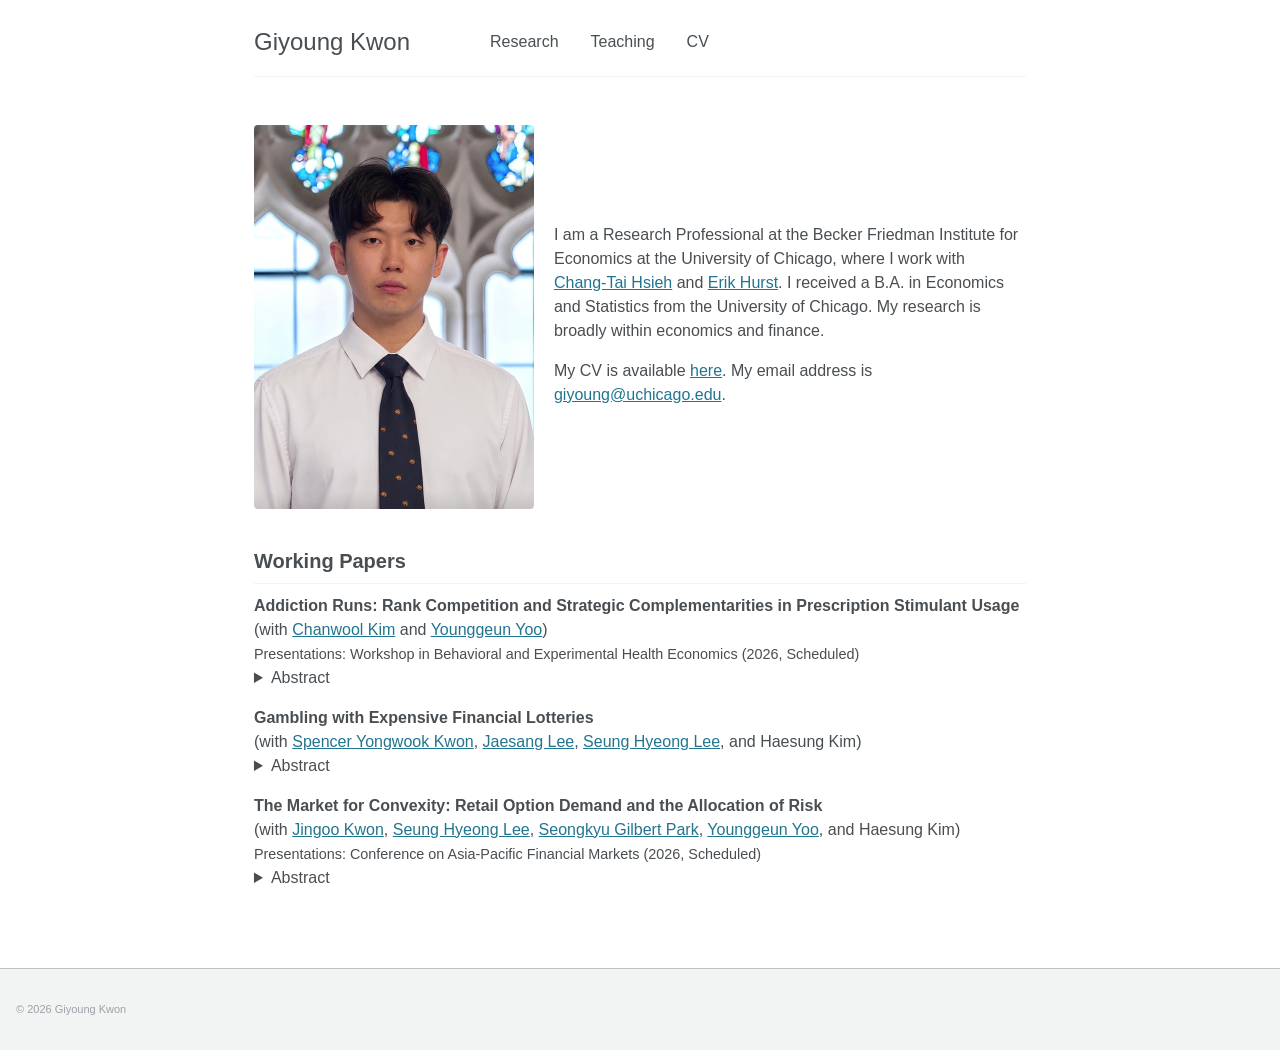
<file: index.html>
<!doctype html>
<html lang="en">
<head>
  <meta charset="utf-8">
  <title>Giyoung Kwon</title>
  <meta name="description" content="Giyoung Kwon is a Research Professional at the Becker Friedman Institute for Economics at the University of Chicago, working in economics and finance.">
  <meta name="viewport" content="width=device-width, initial-scale=1.0">
  <meta property="og:title" content="Giyoung Kwon">
  <meta property="og:description" content="Giyoung Kwon's Academic Website">
  <meta name="google-site-verification" content="lGTPHsuDPyeSXawut5P71LUPwPewbpOTgm2KiOoeYpM">
  <link rel="canonical" href="https://giyoung-kwon.github.io/">
  <meta property="og:url" content="https://giyoung-kwon.github.io/">
  <meta property="og:type" content="website">
  <meta property="og:image" content="https://giyoung-kwon.github.io/images/giyoung_kwon.jpg">
  <meta property="og:image:width" content="560">
  <meta property="og:image:height" content="767">
  <meta property="og:image:alt" content="Giyoung Kwon">
  <script type="application/ld+json">
  {"@context": "https://schema.org", "@type": "Person", "name": "Giyoung Kwon", "url": "https://giyoung-kwon.github.io/", "jobTitle": "Research Professional", "affiliation": {"@type": "Organization", "name": "Becker Friedman Institute for Economics, University of Chicago"}}
  </script>
  <link rel="stylesheet" href="assets/css/main.css">
  <link rel="stylesheet" href="assets/css/override.css">
</head>
<body>
  <div class="masthead">
    <div class="masthead__inner-wrap">
      <div class="masthead__menu">
        <nav id="site-nav" class="greedy-nav">
          <ul class="visible-links">
            <li class="masthead__menu-item masthead__menu-item--lg"><a href="index.html">Giyoung Kwon</a></li>
            <li class="masthead__menu-item"><a href="index.html#research">Research</a></li>
            <li class="masthead__menu-item"><a href="teaching.html">Teaching</a></li>
            <li class="masthead__menu-item"><a href="files/Giyoung_Kwon_CV.pdf">CV</a></li>
          </ul>
        </nav>
      </div>
    </div>
  </div>

  <div id="main" role="main">
    <article class="page">
      <div class="page__inner-wrap">
        <section class="page__content">

          <div class="intro-hero">
            <img src="images/giyoung_kwon.jpg" alt="Giyoung Kwon" class="intro-photo">
            <div class="intro-copy">
              <p>I am a Research Professional at the Becker Friedman Institute for Economics at the University of Chicago, where I work with <a href="https://faculty.chicagobooth.edu/chang-tai-hsieh" class="nowrap">Chang-Tai Hsieh</a> and <a href="https://erikhurst.com/">Erik Hurst</a>. I received a B.A. in Economics and Statistics from the University of Chicago. My research is broadly within economics and finance.</p>
              <p>My CV is available <a href="files/Giyoung_Kwon_CV.pdf">here</a>. My email address is <a href="mailto:giyoung@uchicago.edu">giyoung@uchicago.edu</a>.</p>
            </div>
          </div>

          <div id="research">

            <h2 id="working-papers">Working Papers</h2>

            <p><strong>Addiction Runs: Rank Competition and Strategic Complementarities in Prescription Stimulant Usage</strong><br>
              (with <a href="https://chanwoolkim.github.io/">Chanwool Kim</a> and <a href="https://www.younggeunyoo.com/">Younggeun Yoo</a>)<br>
              <span class="presentations">Presentations: Workshop in Behavioral and Experimental Health Economics (2026, Scheduled)</span></p>
            <details class="abstract-box">
              <summary>Abstract</summary>
              <div><p>We study the rise of prescription stimulant use for academic performance using a model with relative-performance externalities. Students compete for rank, where taking a stimulant improves effective performance but entails costs. Because payoffs from academic competition depend on others' performance, students' stimulant usage exhibits strategic complementarities: as more individuals use stimulants, others face stronger incentives to follow in order to avoid falling behind. We identify the model using prescription trends in the U.S. and our own survey evidence on students' incentives, beliefs, and perceived costs. The estimated strategic complementarities are large enough to generate multiple equilibria, including one with low use and another with very high use, in which around 90 percent of students take stimulants. We use the estimated model to evaluate policies that (i) reduce the salience of relative evaluation, (ii) limit the competitive advantage conferred by stimulants, particularly through academic accommodations, (iii) separate academic competition between stimulant users and non-users (i.e., separate curves), and (iv) tighten prescribing standards to reduce non-medical use. Our estimates show that separate curves yield rankings that most closely reflect underlying ability and are the policy that least discourages true ADHD patients from taking prescribed stimulants.</p></div>
            </details>

            <p><strong>Gambling with Expensive Financial Lotteries</strong><br>
              (with <a href="https://www.spencerkwon.me/">Spencer Yongwook Kwon</a>, <a href="https://bfi.uchicago.edu/people/jaesang-lee/">Jaesang Lee</a>, <a href="https://sites.google.com/view/leeseunghyeong/home">Seung Hyeong Lee</a>, and Haesung Kim)</p>
            <details class="abstract-box">
              <summary>Abstract</summary>
              <div><p>Retail investors use options as financial lotteries, gambling on a small chance of large, immediate gains. Using the universe of account-level transactions in KOSPI 200 options during a period when Korea hosted one of the world’s largest options markets, we show that small retail investors disproportionately buy very short-dated, lottery-like options while financial intermediaries supply these contracts and hedge the resulting exposures. Unlike conventional lottery tickets, these financial lotteries are endogenously expensive: their prices reflect compensation for the volatility risk borne by the intermediaries that provide them. As a consequence, we find that small retail investors incur substantial aggregate trading losses. Delta-hedged losses on their option positions amount to about 90% of their aggregate trading losses, consistent with the cost of purchasing volatility. Compensation for volatility risk accounts for a substantial share of this cost, but losses unexplained by risk exposure still constitute approximately one-third of the remaining losses and are especially large when implied volatility rises, expiration is near, and options are out of the money. Our findings suggest that lottery-like payoffs in financial markets can carry substantial costs even in the absence of abnormal intermediary profits, as suppliers require compensation for bearing volatility risk.</p></div>
            </details>

            <p><strong>The Market for Convexity: Retail Option Demand and the Allocation of Risk</strong><br>
              (with <a href="https://www.jingookwon.com/">Jingoo Kwon</a>, <a href="https://sites.google.com/view/leeseunghyeong/home">Seung Hyeong Lee</a>, <a href="https://sites.google.com/site/skgilbertpark/">Seongkyu Gilbert Park</a>, <a href="https://www.younggeunyoo.com/">Younggeun Yoo</a>, and Haesung Kim)<br>
              <span class="presentations">Presentations: Conference on Asia-Pacific Financial Markets (2026, Scheduled)</span></p>
            <details class="abstract-box">
              <summary>Abstract</summary>
              <div><p>We examine retail demand for convexity and the allocation and pricing of option risk in a market with substantial retail participation. Using the universe of account-level KOSPI 200 index option transactions from 2010 to 2014, when Korea hosted one of the world’s largest options markets, we show that small retail investors buy to open nearly 97% of the contracts. Small retail investors consistently buy both calls and puts, even as their directional exposures change. Buy-opened positions lose on average for both retail and institutional investors other than market makers, whereas sell-opened positions earn profits, consistent with compensation for bearing variance risk. Market makers trade in high volumes relative to their overnight positions, while large retail investors hold the largest share of overnight sell positions. Large retail investors bear more unhedged crash risk than institutional writers, which incur substantial losses during the market decline due to the U.S. credit rating downgrade. The investor groups offsetting demand by small retail investors vary with the trading horizon, and large retail investors’ daily net sales primarily offsetting foreign institutional net purchases. Implied volatility is higher when large retail investors hold smaller net sell positions, consistent with shifts in their risk-bearing capacity. Our findings link persistent retail demand for leveraged option exposure to the allocation and pricing of option risk across investors with distinct portfolio exposures and downside risks.</p></div>
            </details>

          </div>

        </section>
      </div>
    </article>
  </div>

  <div class="page__footer">
    <footer>
      <div class="page__footer-copyright">&copy; 2026 Giyoung Kwon</div>
    </footer>
  </div>
</body>
</html>
</file>
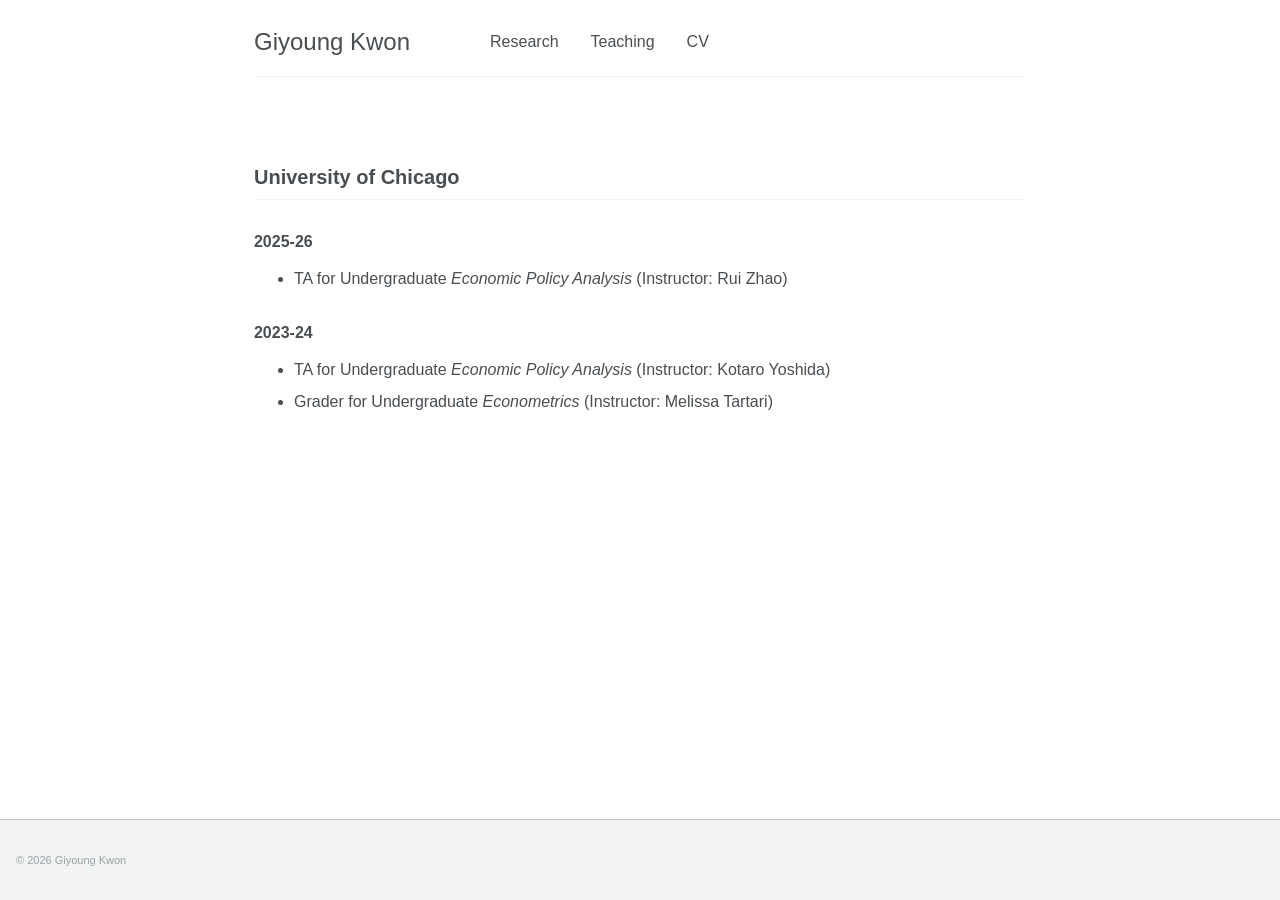
<file: teaching.html>
<!doctype html>
<html lang="en">
<head>
  <meta charset="utf-8">
  <title>Teaching - Giyoung Kwon</title>
  <meta name="description" content="Giyoung Kwon's Academic Website">
  <meta name="viewport" content="width=device-width, initial-scale=1.0">
  <link rel="canonical" href="https://giyoung-kwon.github.io/teaching.html">
  <link rel="stylesheet" href="assets/css/main.css">
  <link rel="stylesheet" href="assets/css/override.css">
</head>
<body>
  <div class="masthead">
    <div class="masthead__inner-wrap">
      <div class="masthead__menu">
        <nav id="site-nav" class="greedy-nav">
          <ul class="visible-links">
            <li class="masthead__menu-item masthead__menu-item--lg"><a href="index.html">Giyoung Kwon</a></li>
            <li class="masthead__menu-item"><a href="index.html#research">Research</a></li>
            <li class="masthead__menu-item"><a href="teaching.html">Teaching</a></li>
            <li class="masthead__menu-item"><a href="files/Giyoung_Kwon_CV.pdf">CV</a></li>
          </ul>
        </nav>
      </div>
    </div>
  </div>

  <div id="main" role="main">
    <article class="page">
      <div class="page__inner-wrap">
        <section class="page__content">

          <h2 id="university-of-chicago">University of Chicago</h2>

          <h3 id="2025-26">2025-26</h3>
          <ul>
            <li>TA for Undergraduate <em>Economic Policy Analysis</em> (Instructor: Rui Zhao)</li>
          </ul>

          <h3 id="2023-24">2023-24</h3>
          <ul>
            <li>TA for Undergraduate <em>Economic Policy Analysis</em> (Instructor: Kotaro Yoshida)</li>
            <li>Grader for Undergraduate <em>Econometrics</em> (Instructor: Melissa Tartari)</li>
          </ul>

        </section>
      </div>
    </article>
  </div>

  <div class="page__footer">
    <footer>
      <div class="page__footer-copyright">&copy; 2026 Giyoung Kwon</div>
    </footer>
  </div>
</body>
</html>
</file>
<file: assets/css/main.css>
/*
 * Theme stylesheet compiled from AcademicPages (https://github.com/academicpages/academicpages.github.io),
 * a fork of Minimal Mistakes (https://github.com/mmistakes/minimal-mistakes).
 * Released under the MIT License; see THEME-LICENSE.txt in this folder.
 * Site-specific changes live in override.css.
 */
a:focus{outline:thin dotted #f89406;outline:5px auto #f89406;outline-offset:-2px}*,*:before,*:after{-moz-box-sizing:border-box;-webkit-box-sizing:border-box;box-sizing:border-box}html{box-sizing:border-box;background-color:#fff;font-size:16px;-webkit-text-size-adjust:100%;-ms-text-size-adjust:100%}@media (min-width: 48em){html{font-size:18px}}body{margin:0}::-moz-selection{color:#fff;background:#000}::selection{color:#fff;background:#000}article,aside,details,figcaption,figure,footer,header,hgroup,main,nav,section{display:block}audio,canvas,video{display:inline-block;*display:inline;*zoom:1}audio:not([controls]){display:none}a{color:#52adc8}a:hover,a:active{outline:0}sub,sup{position:relative;font-size:75%;line-height:0;vertical-align:baseline}sup{top:-0.5em}sub{bottom:-0.25em}img{max-width:100%;width:auto\9;height:auto;vertical-align:middle;border:0;-ms-interpolation-mode:bicubic}#map_canvas img,.google-maps img{max-width:none}button,input,select,textarea{margin:0;font-size:100%;vertical-align:middle}button,input{*overflow:visible;line-height:normal}button::-moz-focus-inner,input::-moz-focus-inner{padding:0;border:0}button,html input[type="button"],input[type="reset"],input[type="submit"]{-webkit-appearance:button;cursor:pointer}label,select,button,input[type="button"],input[type="reset"],input[type="submit"],input[type="radio"],input[type="checkbox"]{cursor:pointer}input[type="search"]{box-sizing:content-box;-webkit-appearance:textfield}input[type="search"]::-webkit-search-decoration,input[type="search"]::-webkit-search-cancel-button{-webkit-appearance:none}textarea{overflow:auto;vertical-align:top}html{position:relative;min-height:100%}body{margin:0;padding:0;padding-bottom:9em;color:#494e52;font-family:-apple-system,".SFNSText-Regular","San Francisco","Roboto","Segoe UI","Helvetica Neue","Lucida Grande",Arial,sans-serif;line-height:1.5}body.overflow--hidden{overflow:hidden}h1,h2,h3,h4,h5,h6{margin:2em 0 0.5em;line-height:1.2;font-family:-apple-system,".SFNSText-Regular","San Francisco","Roboto","Segoe UI","Helvetica Neue","Lucida Grande",Arial,sans-serif;font-weight:bold}h1{margin-top:0;font-size:1.563em}h2{font-size:1.25em}h3{font-size:1em}h4{font-size:.75em}h5{font-size:.75em}h6{font-size:.75em}small,.small{font-size:.75em}p{margin-bottom:1.3em}u,ins{text-decoration:none;border-bottom:1px solid #494e52}u a,ins a{color:inherit}del a{color:inherit}p,pre,blockquote,ul,ol,dl,figure,table,fieldset{orphans:3;widows:3}abbr[title],abbr[data-original-title]{text-decoration:none;cursor:help;border-bottom:1px dotted #494e52}blockquote{margin:2em 1em 2em 0;padding-left:1em;padding-right:1em;font-style:italic;border-left:0.25em solid #7a8288}blockquote cite{font-style:italic}blockquote cite:before{content:"\2014";padding-right:5px}a:hover,a:active{outline:0}tt,code,kbd,samp,pre{font-family:Monaco,Consolas,"Lucida Console",monospace}pre{overflow-x:auto}p>code,a>code,li>code,figcaption>code,td>code{padding-top:0.1rem;padding-bottom:0.1rem;font-size:.75em;background:#fafafa;border:1px solid #f2f3f3;border-radius:4px;box-shadow:0 1px 1px rgba(0,0,0,0.125)}p>code:before,p>code:after,a>code:before,a>code:after,li>code:before,li>code:after,figcaption>code:before,figcaption>code:after,td>code:before,td>code:after{letter-spacing:-0.2em;content:"\00a0"}hr{display:block;margin:1em 0;border:0;border-top:1px solid #f2f3f3}ul li,ol li{margin-bottom:0.5em}li ul,li ol{margin-top:0.5em}figure{display:-webkit-box;display:flex;-webkit-box-pack:justify;justify-content:space-between;-webkit-box-align:start;align-items:flex-start;flex-wrap:wrap;margin:2em 0}figure img,figure iframe,figure .fluid-width-video-wrapper{margin-bottom:1em}figure img{width:100%;border-radius:4px;-webkit-transition:all 0.2s ease-in-out;transition:all 0.2s ease-in-out}figure>a{display:block}@media (min-width: 37.5em){figure.half>a,figure.half>img{width:calc(50% - 0.5em)}}figure.half figcaption{width:100%}@media (min-width: 37.5em){figure.third>a,figure.third>img{width:calc(33.3333% - 0.5em)}}figure.third figcaption{width:100%}figcaption{margin-bottom:0.5em;color:#777a7d;font-family:Georgia,Times,serif;font-size:.75em}figcaption a{color:inherit;text-decoration:none;border-bottom:1px solid #bdc1c4;-webkit-transition:all 0.2s ease-in-out;transition:all 0.2s ease-in-out}figcaption a:hover{color:#000;border-bottom-color:#000}svg:not(:root){overflow:hidden}nav ul{margin:0;padding:0}nav li{list-style:none}nav a{text-decoration:none}nav ul li,nav ol li{margin-bottom:0}nav li ul,nav li ol{margin-top:0}b,i,strong,em,blockquote,p,q,span,figure,img,h1,h2,header,input,a,tr,td,form button,input[type="submit"],.btn,#goog-wm-sb,.highlight,.archive__item-teaser{-webkit-transition:all 0.2s ease-in-out;transition:all 0.2s ease-in-out}.hidden{display:none;visibility:hidden}.load{display:none}.transparent{opacity:0}.visually-hidden,.screen-reader-text,.screen-reader-text span,.screen-reader-shortcut{position:absolute !important;clip:rect(1px, 1px, 1px, 1px);height:1px !important;width:1px !important;border:0 !important;overflow:hidden}body:hover .visually-hidden a,body:hover .visually-hidden input,body:hover .visually-hidden button{display:none !important}.screen-reader-text:focus,.screen-reader-shortcut:focus{clip:auto !important;height:auto !important;width:auto !important;display:block;font-size:1em;font-weight:bold;padding:15px 23px 14px;background:#fff;z-index:100000;text-decoration:none;box-shadow:0 0 2px 2px rgba(0,0,0,0.6)}.skip-link{position:fixed;z-index:20;margin:0;font-family:-apple-system,".SFNSText-Regular","San Francisco","Roboto","Segoe UI","Helvetica Neue","Lucida Grande",Arial,sans-serif;white-space:nowrap}.skip-link li{height:0;width:0;list-style:none}.text-left{text-align:left}.text-center{text-align:center}.text-right{text-align:right}.text-justify{text-align:justify}.text-nowrap{white-space:nowrap}.cf{clear:both}.wrapper{max-width:1400px;margin-left:auto;margin-right:auto}.wrapper:after{content:" ";display:block;clear:both}.align-left{display:block;margin-left:auto;margin-right:auto}@media (min-width: 37.5em){.align-left{float:left;margin-right:1em}}.align-right{display:block;margin-left:auto;margin-right:auto}@media (min-width: 37.5em){.align-right{float:right;margin-left:1em}}.align-center{display:block;margin-left:auto;margin-right:auto}@media (min-width: 68.75em){.full{margin-right:-19.4915254237% !important}}.icon{display:inline-block;fill:currentColor;width:1em;height:1.1em;line-height:1;position:relative;top:-0.1em;vertical-align:middle}.social-icons .fa{color:#000}.social-icons .fa-behance,.social-icons .fa-behance-square{color:#1769FF}.social-icons .fa-dribbble{color:#ea4c89}.social-icons .fa-facebook,.social-icons .fa-facebook-square{color:#3b5998}.social-icons .fa-flickr{color:#ff0084}.social-icons .fa-foursquare{color:#0072b1}.social-icons .fa-github,.social-icons .fa-github-alt,.social-icons .fa-github-square{color:#171516}.social-icons .fa-google-plus,.social-icons .fa-google-plus-square{color:#dd4b39}.social-icons .fa-instagram{color:#517fa4}.social-icons .fa-lastfm,.social-icons .fa-lastfm-square{color:#d51007}.social-icons .fa-linkedin,.social-icons .fa-linkedin-square{color:#007bb6}.social-icons .fa-pinterest,.social-icons .fa-pinterest-p,.social-icons .fa-pinterest-square{color:#cb2027}.social-icons .fa-rss,.social-icons .fa-rss-square{color:#fa9b39}.social-icons .fa-soundcloud{color:#f30}.social-icons .fa-stack-exchange,.social-icons .fa-stack-overflow{color:#fe7a15}.social-icons .fa-tumblr,.social-icons .fa-tumblr-square{color:#32506d}.social-icons .fa-twitter,.social-icons .fa-twitter-square{color:#55acee}.social-icons .fa-vimeo,.social-icons .fa-vimeo-square{color:#1ab7ea}.social-icons .fa-vine{color:#00bf8f}.social-icons .fa-youtube,.social-icons .fa-youtube-square,.social-icons .fa-youtube-play{color:#b00}.social-icons .fa-xing,.social-icons .fa-xing-square{color:#006567}.navicon{position:relative;width:28px;height:4px;background:#fff;margin:auto;-webkit-transition:0.3s;transition:0.3s}.navicon:before,.navicon:after{content:"";position:absolute;left:0;width:28px;height:4px;background:#fff;-webkit-transition:0.3s;transition:0.3s}.navicon:before{top:-8px}.navicon:after{bottom:-8px}.close .navicon{background:transparent}.close .navicon:before,.close .navicon:after{-webkit-transform-origin:50% 50%;-ms-transform-origin:50% 50%;transform-origin:50% 50%;top:0;width:28px}.close .navicon:before{-webkit-transform:rotate3d(0, 0, 1, 45deg);transform:rotate3d(0, 0, 1, 45deg)}.close .navicon:after{-webkit-transform:rotate3d(0, 0, 1, -45deg);transform:rotate3d(0, 0, 1, -45deg)}@media (min-width: 68.75em){.sticky{clear:both;position:-webkit-sticky;position:sticky;top:2em}.sticky::after{clear:both;content:"";display:table}.sticky>*{display:block}}.well{min-height:20px;padding:19px;margin-bottom:20px;background-color:#f5f5f5;border:1px solid #e3e3e3;border-radius:4px;box-shadow:inset 0 1px 1px rgba(0,0,0,0.05)}.show-modal{overflow:hidden;position:relative}.show-modal:before{position:absolute;content:"";top:0;left:0;width:100%;height:100%;z-index:999;background-color:rgba(255,255,255,0.85)}.show-modal .modal{display:block}.modal{display:none;position:fixed;width:300px;top:50%;left:50%;margin-left:-150px;margin-top:-150px;min-height:0;z-index:9999;background:#fff;border:1px solid #f2f3f3;border-radius:4px;box-shadow:0 1px 1px rgba(0,0,0,0.125)}.modal__title{margin:0;padding:0.5em 1em}.modal__supporting-text{padding:0 1em 0.5em 1em}.modal__actions{padding:0.5em 1em;border-top:1px solid #f2f3f3}.footnote{color:#9ba1a6;text-decoration:none}.footnotes{color:#9ba1a6}.footnotes ol,.footnotes li,.footnotes p{margin-bottom:0;font-size:.75em}a.reversefootnote{color:#7a8288;text-decoration:none}a.reversefootnote:hover{text-decoration:underline}.required{color:#ee5f5b;font-weight:bold}@-webkit-keyframes intro{0%{opacity:0}100%{opacity:1}}@keyframes intro{0%{opacity:0}100%{opacity:1}}table{margin-bottom:1em;width:100%;font-family:-apple-system,".SFNSText-Regular","San Francisco","Roboto","Segoe UI","Helvetica Neue","Lucida Grande",Arial,sans-serif;font-size:.75em;border-collapse:collapse;border:1px solid #bdc1c4}table+table{margin-top:1em}thead{background-color:#f2f3f3;border-bottom:1px solid #bdc1c4}th{padding:0.5em;font-weight:bold;text-align:left;border-right:1px solid #bdc1c4}td{padding:0.5em;border-bottom:1px solid #bdc1c4;border-right:1px solid #bdc1c4}tr,td,th{vertical-align:middle}.btn,#goog-wm-sb{display:inline-block;margin-bottom:0.25em;padding:0.5em 1em;color:#fff !important;font-family:-apple-system,".SFNSText-Regular","San Francisco","Roboto","Segoe UI","Helvetica Neue","Lucida Grande",Arial,sans-serif;font-size:.75em;font-weight:bold;text-align:center;text-decoration:none;background-color:#7a8288;border:0 !important;border-radius:4px;cursor:pointer}.btn:hover,#goog-wm-sb:hover{background-color:#333}.btn .icon,#goog-wm-sb .icon{margin-right:0.5em}.btn .icon+.hidden,#goog-wm-sb .icon+.hidden{margin-left:-0.5em}.btn--block{display:block;width:100%}.btn--block+.btn--block{margin-top:0.25em}.btn--inverse{color:#7a8288 !important;border:1px solid #bdc1c4 !important;background-color:#fff}.btn--inverse:hover{color:#fff !important;border-color:#7a8288}.btn--light-outline{border:1px solid #fff !important;background-color:transparent}.btn--info{background-color:#52adc8}.btn--info:hover{background-color:#428aa0}.btn--warning{background-color:#f89406}.btn--warning:hover{background-color:#c67605}.btn--success{background-color:#62c462}.btn--success:hover{background-color:#4e9d4e}.btn--danger{background-color:#ee5f5b}.btn--danger:hover{background-color:#be4c49}.btn--disabled{pointer-events:none;cursor:not-allowed;filter:alpha(opacity=65);box-shadow:none;opacity:0.65}.btn--facebook{background-color:#3b5998}.btn--facebook:hover{background-color:#2f477a}.btn--twitter{background-color:#55acee}.btn--twitter:hover{background-color:#448abe}.btn--google-plus{background-color:#dd4b39}.btn--google-plus:hover{background-color:#b13c2e}.btn--linkedin{background-color:#007bb6}.btn--linkedin:hover{background-color:#006292}.btn--x-large{font-size:1.25em}.btn--large{font-size:1em}.btn--small{font-size:.6875em}.notice{margin:2em 0 !important;padding:1em;font-family:-apple-system,".SFNSText-Regular","San Francisco","Roboto","Segoe UI","Helvetica Neue","Lucida Grande",Arial,sans-serif;font-size:.75em !important;text-indent:initial;background-color:#f8f9f9;border-radius:4px;box-shadow:0 1px 1px rgba(189,193,196,0.25)}.notice h4{margin-top:0 !important;margin-bottom:0.75em}.page__content .notice h4{margin-bottom:0;font-size:1em}.notice p:last-child{margin-bottom:0 !important}.notice h4+p{margin-top:0;padding-top:0}.notice a{color:#bdc1c4}.notice a:hover{color:#717476}.notice code{background-color:#fcfcfc}.notice ul:last-child{margin-bottom:0}.notice--primary{margin:2em 0 !important;padding:1em;font-family:-apple-system,".SFNSText-Regular","San Francisco","Roboto","Segoe UI","Helvetica Neue","Lucida Grande",Arial,sans-serif;font-size:.75em !important;text-indent:initial;background-color:#f2f3f3;border-radius:4px;box-shadow:0 1px 1px rgba(122,130,136,0.25)}.notice--primary h4{margin-top:0 !important;margin-bottom:0.75em}.page__content .notice--primary h4{margin-bottom:0;font-size:1em}.notice--primary p:last-child{margin-bottom:0 !important}.notice--primary h4+p{margin-top:0;padding-top:0}.notice--primary a{color:#7a8288}.notice--primary a:hover{color:#494e52}.notice--primary code{background-color:#f8f9f9}.notice--primary ul:last-child{margin-bottom:0}.notice--info{margin:2em 0 !important;padding:1em;font-family:-apple-system,".SFNSText-Regular","San Francisco","Roboto","Segoe UI","Helvetica Neue","Lucida Grande",Arial,sans-serif;font-size:.75em !important;text-indent:initial;background-color:#eef7fa;border-radius:4px;box-shadow:0 1px 1px rgba(82,173,200,0.25)}.notice--info h4{margin-top:0 !important;margin-bottom:0.75em}.page__content .notice--info h4{margin-bottom:0;font-size:1em}.notice--info p:last-child{margin-bottom:0 !important}.notice--info h4+p{margin-top:0;padding-top:0}.notice--info a{color:#52adc8}.notice--info a:hover{color:#316878}.notice--info code{background-color:#f6fbfc}.notice--info ul:last-child{margin-bottom:0}.notice--warning{margin:2em 0 !important;padding:1em;font-family:-apple-system,".SFNSText-Regular","San Francisco","Roboto","Segoe UI","Helvetica Neue","Lucida Grande",Arial,sans-serif;font-size:.75em !important;text-indent:initial;background-color:#fef4e6;border-radius:4px;box-shadow:0 1px 1px rgba(248,148,6,0.25)}.notice--warning h4{margin-top:0 !important;margin-bottom:0.75em}.page__content .notice--warning h4{margin-bottom:0;font-size:1em}.notice--warning p:last-child{margin-bottom:0 !important}.notice--warning h4+p{margin-top:0;padding-top:0}.notice--warning a{color:#f89406}.notice--warning a:hover{color:#955904}.notice--warning code{background-color:#fffaf3}.notice--warning ul:last-child{margin-bottom:0}.notice--success{margin:2em 0 !important;padding:1em;font-family:-apple-system,".SFNSText-Regular","San Francisco","Roboto","Segoe UI","Helvetica Neue","Lucida Grande",Arial,sans-serif;font-size:.75em !important;text-indent:initial;background-color:#eff9ef;border-radius:4px;box-shadow:0 1px 1px rgba(98,196,98,0.25)}.notice--success h4{margin-top:0 !important;margin-bottom:0.75em}.page__content .notice--success h4{margin-bottom:0;font-size:1em}.notice--success p:last-child{margin-bottom:0 !important}.notice--success h4+p{margin-top:0;padding-top:0}.notice--success a{color:#62c462}.notice--success a:hover{color:#3b763b}.notice--success code{background-color:#f7fcf7}.notice--success ul:last-child{margin-bottom:0}.notice--danger{margin:2em 0 !important;padding:1em;font-family:-apple-system,".SFNSText-Regular","San Francisco","Roboto","Segoe UI","Helvetica Neue","Lucida Grande",Arial,sans-serif;font-size:.75em !important;text-indent:initial;background-color:#fdefef;border-radius:4px;box-shadow:0 1px 1px rgba(238,95,91,0.25)}.notice--danger h4{margin-top:0 !important;margin-bottom:0.75em}.page__content .notice--danger h4{margin-bottom:0;font-size:1em}.notice--danger p:last-child{margin-bottom:0 !important}.notice--danger h4+p{margin-top:0;padding-top:0}.notice--danger a{color:#ee5f5b}.notice--danger a:hover{color:#8f3937}.notice--danger code{background-color:#fef7f7}.notice--danger ul:last-child{margin-bottom:0}.masthead{position:relative;border-bottom:1px solid #f2f3f3;-webkit-animation:intro 0.3s both;animation:intro 0.3s both;-webkit-animation-delay:0.15s;animation-delay:0.15s;z-index:20}.masthead__inner-wrap{max-width:1400px;margin-left:auto;margin-right:auto;clear:both;padding:1em 1em 1em;font-family:-apple-system,".SFNSText-Regular","San Francisco","Roboto","Segoe UI","Helvetica Neue","Lucida Grande",Arial,sans-serif}.masthead__inner-wrap:after{content:" ";display:block;clear:both}.masthead__inner-wrap::after{clear:both;content:"";display:table}@media (min-width: 87.5em){.masthead__inner-wrap{max-width:1400px}}.masthead__inner-wrap nav{z-index:10}.masthead__inner-wrap a{text-decoration:none}.masthead__menu ul{margin:0;padding:0;clear:both;list-style-type:none}.masthead__menu-item{display:block;list-style-type:none;white-space:nowrap}.masthead__menu-item--lg{padding-right:2em;font-weight:700}.breadcrumbs{max-width:1400px;margin-left:auto;margin-right:auto;clear:both;margin-top:0;margin-bottom:0;padding-left:2em;padding-right:2em;font-family:-apple-system,".SFNSText-Regular","San Francisco","Roboto","Segoe UI","Helvetica Neue","Lucida Grande",Arial,sans-serif;-webkit-animation:intro 0.3s both;animation:intro 0.3s both;-webkit-animation-delay:0.30s;animation-delay:0.30s}.breadcrumbs:after{content:" ";display:block;clear:both}.breadcrumbs::after{clear:both;content:"";display:table}@media (min-width: 68.75em){.breadcrumbs{padding-left:1em;padding-right:1em}}@media (min-width: 87.5em){.breadcrumbs{max-width:1400px}}.breadcrumbs ol{padding:0;list-style:none;font-size:.75em}@media (min-width: 68.75em){.breadcrumbs ol{width:83.0508474576%;float:right;margin-right:0}}@media (min-width: 87.5em){.breadcrumbs ol{padding-left:4.2372881356%}}.breadcrumbs li{display:inline}.breadcrumbs .current{font-weight:bold}.pagination{clear:both;width:100%;float:left;margin-left:0;margin-right:0;clear:both;margin-top:1em;padding-top:1em}.pagination::after{clear:both;content:"";display:table}.pagination ul{margin:0;padding:0;list-style-type:none;font-family:-apple-system,".SFNSText-Regular","San Francisco","Roboto","Segoe UI","Helvetica Neue","Lucida Grande",Arial,sans-serif}.pagination li{display:block;float:left;margin-left:-1px}.pagination li a{margin-bottom:0.25em;padding:0.5em 1em;font-family:-apple-system,".SFNSText-Regular","San Francisco","Roboto","Segoe UI","Helvetica Neue","Lucida Grande",Arial,sans-serif;font-size:14px;font-weight:bold;line-height:1.5;text-align:center;text-decoration:none;color:#9ba1a6;border:1px solid #bdc1c4;border-radius:0}.pagination li a:hover{color:#3e8296}.pagination li a.current{color:#fff;background:#7a8288}.pagination li a.disabled{color:#dee0e1;pointer-events:none;cursor:not-allowed}.pagination li:first-child{margin-left:0}.pagination li:first-child a{border-top-left-radius:4px;border-bottom-left-radius:4px}.pagination li:last-child a{border-top-right-radius:4px;border-bottom-right-radius:4px}.pagination--pager{display:block;padding:1em 2em;float:left;width:50%;font-family:-apple-system,".SFNSText-Regular","San Francisco","Roboto","Segoe UI","Helvetica Neue","Lucida Grande",Arial,sans-serif;font-size:1em;font-weight:bold;text-align:center;text-decoration:none;color:#bdc1c4;border:1px solid #bdc1c4;border-radius:4px}.pagination--pager:hover{color:#3e8296}.pagination--pager:first-child{border-top-right-radius:0;border-bottom-right-radius:0}.pagination--pager:last-child{margin-left:-1px;border-top-left-radius:0;border-bottom-left-radius:0}.pagination--pager.disabled{color:#dee0e1;pointer-events:none;cursor:not-allowed}.page__content+.pagination,.page__meta+.pagination,.comment__date+.pagination,.page__share+.pagination,.page__comments+.pagination{margin-top:2em;padding-top:2em;border-top:1px solid #f2f3f3}.greedy-nav{position:relative;min-width:250px;background:#fff}.greedy-nav a{display:block;margin:0 1rem;padding:0.5rem 0;color:#7a8288;text-decoration:none}.greedy-nav a:hover{color:#5c6266}.greedy-nav button{position:absolute;height:100%;right:0;padding:0 0.5rem;border:0;outline:none;background-color:#7a8288;color:#fff;cursor:pointer}.greedy-nav .visible-links{display:table}.greedy-nav .visible-links li{display:table-cell;vertical-align:middle}.greedy-nav .visible-links li:first-child{font-weight:bold}.greedy-nav .visible-links li:first-child a{margin-left:0}.greedy-nav .visible-links li:last-child a{margin-right:0}.greedy-nav .visible-links a{position:relative}.greedy-nav .visible-links a:before{content:"";position:absolute;left:0;bottom:0;height:4px;background:#bdc1c4;width:100%;-webkit-transition:all 0.2s ease-in-out;transition:all 0.2s ease-in-out;-webkit-transform:scaleX(0);-ms-transform:scaleX(0);transform:scaleX(0)}.greedy-nav .visible-links a:hover:before{-webkit-transform:scaleX(1);-ms-transform:scaleX(1);transform:scaleX(1)}.greedy-nav .hidden-links{position:absolute;top:100%;right:0;margin-top:15px;padding:5px;border:1px solid #f2f3f3;border-radius:4px;background:#fff;box-shadow:0 0 10px rgba(0,0,0,0.25)}.greedy-nav .hidden-links a{margin:0;padding:10px 20px;font-size:1em}.greedy-nav .hidden-links a:hover{color:#5c6266;background:#dee0e1}.greedy-nav .hidden-links:before{content:"";position:absolute;top:-11px;right:10px;width:0;border-style:solid;border-width:0 10px 10px;border-color:#f2f3f3 transparent;display:block;z-index:0}.greedy-nav .hidden-links:after{content:"";position:absolute;top:-10px;right:10px;width:0;border-style:solid;border-width:0 10px 10px;border-color:#fff transparent;display:block;z-index:1}.greedy-nav .hidden-links li{display:block;border-bottom:1px solid #f2f3f3}.greedy-nav .hidden-links li:last-child{border-bottom:none}.nav__list{font-size:1.25rem}.nav__list ul{margin-bottom:1em}.nav__list a{display:block;padding:0.125em 0;color:inherit}.nav__list a:hover{text-decoration:underline}.nav__list .active{margin-left:-0.5em;padding-left:0.5em;padding-right:0.5em;color:#fff;font-weight:bold;background:#7a8288;border-radius:4px}.nav__list .active:hover{color:#fff}.nav__title{margin:0;padding:0.5rem 1rem;font-family:-apple-system,".SFNSText-Regular","San Francisco","Roboto","Segoe UI","Helvetica Neue","Lucida Grande",Arial,sans-serif;font-size:1em;font-weight:bold}.nav__sub-title{display:block;margin:0.5rem 0;padding:0.5rem 0;font-family:-apple-system,".SFNSText-Regular","San Francisco","Roboto","Segoe UI","Helvetica Neue","Lucida Grande",Arial,sans-serif;font-size:.75em;font-weight:bold;text-transform:uppercase;border-bottom:1px solid #f2f3f3}.toc{font-family:-apple-system,".SFNSText-Regular","San Francisco","Roboto","Segoe UI","Helvetica Neue","Lucida Grande",Arial,sans-serif;color:#7a8288;text-transform:uppercase;letter-spacing:1px;background-color:#fff;border:1px solid #f2f3f3;border-radius:4px;box-shadow:0 1px 1px rgba(0,0,0,0.125)}.toc .nav__title{color:#fff;font-size:.75em;background:#7a8288;border-top-left-radius:4px;border-top-right-radius:4px}.toc__menu{margin:0;padding:0;width:100%;list-style:none;font-size:0.8rem}.toc__menu a{display:block;padding:0.5rem 1rem;color:#7a8288;font-size:.6875em;font-weight:bold;line-height:1.5;border-bottom:1px solid #f2f3f3}.toc__menu a:hover{color:#000;background:#f2f3f3}.toc__menu>li:last-child a{border-bottom:none}.toc__menu li ul>li a{padding-left:2rem;font-weight:normal}.toc__menu li>ul li{display:none}@media (min-width: 48em){.toc__menu li>ul li{display:block}}.page__footer{clear:both;float:left;margin-left:0;margin-right:0;width:100%;clear:both;position:absolute;bottom:0em;height:auto;margin-top:3em;color:#9ba1a6;-webkit-animation:intro 0.3s both;animation:intro 0.3s both;-webkit-animation-delay:0.45s;animation-delay:0.45s;background-color:#f2f3f3;border-top:1px solid #bdc1c4}.page__footer::after{clear:both;content:"";display:table}.page__footer footer{clear:both;margin-left:auto;margin-right:auto;margin-top:2em;max-width:100%;padding:0 1em 2em}.page__footer footer::after{clear:both;content:"";display:table}@media (min-width: 87.5em){.page__footer footer{max-width:1400px}}.page__footer a{color:inherit;text-decoration:none}.page__footer a:hover{text-decoration:underline}.page__footer .fas,.page__footer .fab,.page__footer .far,.page__footer .fal{color:#9ba1a6}.page__footer-copyright{font-family:-apple-system,".SFNSText-Regular","San Francisco","Roboto","Segoe UI","Helvetica Neue","Lucida Grande",Arial,sans-serif;font-size:.6875em}.page__footer-follow ul{margin:0;padding:0;list-style-type:none}.page__footer-follow li{display:inline-block;padding-top:5px;padding-bottom:5px;font-family:-apple-system,".SFNSText-Regular","San Francisco","Roboto","Segoe UI","Helvetica Neue","Lucida Grande",Arial,sans-serif;font-size:.75em;text-transform:uppercase}.page__footer-follow li+li:before{content:"";padding-right:5px}.page__footer-follow a{padding-right:10px;font-weight:bold}.page__footer-follow .social-icons a{white-space:nowrap}div.highlighter-rouge,figure.highlight{position:relative;margin-bottom:1em;padding:1em;border:1px solid #f2f3f3;border-radius:4px;background-color:#fafafa;box-shadow:0 1px 1px rgba(0,0,0,0.125)}div.highlighter-rouge:before,figure.highlight:before{position:absolute;top:0;right:0;padding:0.5em;background-color:#f2f3f3;content:"\f121";font-family:"fontawesome" !important;font-size:.75em;line-height:1;text-transform:none;speak:none}div.highlighter-rouge .highlight,figure.highlight .highlight{margin:0;font-family:Monaco,Consolas,"Lucida Console",monospace;font-size:.6875em;line-height:1.8}.highlight table td{padding:5px}.highlight table pre{margin:0}.highlight .c{color:#93a1a1}.highlight .err{color:#586e75}.highlight .g{color:#586e75}.highlight .k{color:#859900}.highlight .l{color:#586e75}.highlight .n{color:#586e75}.highlight .o{color:#859900}.highlight .x{color:#cb4b16}.highlight .p{color:#586e75}.highlight .cm{color:#93a1a1}.highlight .cp{color:#859900}.highlight .c1{color:#93a1a1}.highlight .cs{color:#859900}.highlight .gd{color:#2aa198}.highlight .ge{color:#586e75;font-style:italic}.highlight .gr{color:#dc322f}.highlight .gh{color:#cb4b16}.highlight .gi{color:#859900}.highlight .go{color:#586e75}.highlight .gp{color:#586e75}.highlight .gs{color:#586e75;font-weight:bold}.highlight .gu{color:#cb4b16}.highlight .gt{color:#586e75}.highlight .kc{color:#cb4b16}.highlight .kd{color:#22b3eb}.highlight .kn{color:#859900}.highlight .kp{color:#859900}.highlight .kr{color:#22b3eb}.highlight .kt{color:#dc322f}.highlight .ld{color:#586e75}.highlight .m{color:#2aa198}.highlight .s{color:#2aa198}.highlight .na{color:#586e75}.highlight .nb{color:#B58900}.highlight .nc{color:#22b3eb}.highlight .no{color:#cb4b16}.highlight .nd{color:#22b3eb}.highlight .ni{color:#cb4b16}.highlight .ne{color:#cb4b16}.highlight .nf{color:#22b3eb}.highlight .nl{color:#586e75}.highlight .nn{color:#586e75}.highlight .nx{color:#586e75}.highlight .py{color:#586e75}.highlight .nt{color:#22b3eb}.highlight .nv{color:#22b3eb}.highlight .ow{color:#859900}.highlight .w{color:#586e75}.highlight .mf{color:#2aa198}.highlight .mh{color:#2aa198}.highlight .mi{color:#2aa198}.highlight .mo{color:#2aa198}.highlight .sb{color:#93a1a1}.highlight .sc{color:#2aa198}.highlight .sd{color:#586e75}.highlight .s2{color:#2aa198}.highlight .se{color:#cb4b16}.highlight .sh{color:#586e75}.highlight .si{color:#2aa198}.highlight .sx{color:#2aa198}.highlight .sr{color:#dc322f}.highlight .s1{color:#2aa198}.highlight .ss{color:#2aa198}.highlight .bp{color:#22b3eb}.highlight .vc{color:#22b3eb}.highlight .vg{color:#22b3eb}.highlight .vi{color:#22b3eb}.highlight .il{color:#2aa198}form{margin:0 0 5px 0}form fieldset{margin-bottom:5px;padding:0;border-width:0}form legend{display:block;width:100%;margin-bottom:10px;*margin-left:-7px;padding:0;color:#494e52;border:0;border-bottom:1px solid #ccc;white-space:normal}form p{margin-bottom:5px / 2}form ul{list-style-type:none;margin:0 0 5px 0;padding:0}form br{display:none}label,input,button,select,textarea{vertical-align:baseline;*vertical-align:middle}input,button,select,textarea{box-sizing:border-box;font-family:-apple-system,".SFNSText-Regular","San Francisco","Roboto","Segoe UI","Helvetica Neue","Lucida Grande",Arial,sans-serif}label{display:block;margin-bottom:0.25em;color:#494e52;cursor:pointer}label small{font-size:.75em}label input,label textarea,label select{display:block}input,textarea,select{display:inline-block;width:100%;padding:0.25em;margin-bottom:0.5em;color:#494e52;background-color:#fff;border:1px solid #ccc;border-radius:4px;box-shadow:0 1px 1px rgba(0,0,0,0.125)}input:hover,textarea:hover,select:hover{border-color:#bdc1c4}.input-mini{width:60px}.input-small{width:90px}input[type="image"],input[type="checkbox"],input[type="radio"]{width:auto;height:auto;padding:0;margin:3px 0;*margin-top:0;line-height:normal;cursor:pointer;border-radius:0;border:0 \9}input[type="checkbox"],input[type="radio"]{box-sizing:border-box;padding:0;*width:13px;*height:13px}input[type="image"]{border:0;box-shadow:none}input[type="file"]{width:auto;padding:initial;line-height:initial;border:initial;background-color:transparent;background-color:initial;box-shadow:none}input[type="button"],input[type="reset"],input[type="submit"]{width:auto;height:auto;cursor:pointer;*overflow:visible}select,input[type="file"]{*margin-top:4px}select{width:auto;background-color:#fff}select[multiple],select[size]{height:auto}textarea{resize:vertical;height:auto;overflow:auto;vertical-align:top}input[type="hidden"]{display:none}.form{position:relative}.radio,.checkbox{padding-left:18px;font-weight:normal}.radio input[type="radio"],.checkbox input[type="checkbox"]{float:left;margin-left:-18px}.radio.inline,.checkbox.inline{display:inline-block;padding-top:5px;margin-bottom:0;vertical-align:middle}.radio.inline+.radio.inline,.checkbox.inline+.checkbox.inline{margin-left:10px}input[disabled],select[disabled],textarea[disabled],input[readonly],select[readonly],textarea[readonly]{opacity:0.5;cursor:not-allowed}input:focus,textarea:focus{border-color:#7a8288;outline:0;outline:thin dotted \9}input[type="file"]:focus,input[type="radio"]:focus,input[type="checkbox"]:focus,select:focus{box-shadow:none}.help-block,.help-inline{color:#52adc8}.help-block{display:block;margin-bottom:1em;line-height:1em}.help-inline{display:inline-block;vertical-align:middle;padding-left:5px}.form-inline input,.form-inline textarea,.form-inline select{display:inline-block;margin-bottom:0}.form-inline label{display:inline-block}.form-inline .radio,.form-inline .checkbox,.form-inline .radio{padding-left:0;margin-bottom:0;vertical-align:middle}.form-inline .radio input[type="radio"],.form-inline .checkbox input[type="checkbox"]{float:left;margin-left:0;margin-right:3px}.form-search input,.form-search textarea,.form-search select{display:inline-block;margin-bottom:0}.form-search .search-query{padding-left:14px;padding-right:14px;margin-bottom:0;border-radius:14px}.form-search label{display:inline-block}.form-search .radio,.form-search .checkbox,.form-inline .radio{padding-left:0;margin-bottom:0;vertical-align:middle}.form-search .radio input[type="radio"],.form-search .checkbox input[type="checkbox"]{float:left;margin-left:0;margin-right:3px}.form--loading:before{content:''}.form--loading .form__spinner{display:block}.form:before{position:absolute;top:0;left:0;width:100%;height:100%;background-color:rgba(255,255,255,0.7);z-index:10}.form__spinner{display:none;position:absolute;top:50%;left:50%;z-index:11}#goog-fixurl ul{list-style:none;margin-left:0;padding-left:0}#goog-fixurl ul li{list-style-type:none}#goog-wm-qt{width:auto;margin-right:10px;margin-bottom:20px;padding:8px 20px;display:inline-block;font-size:.75em;background-color:#fff;color:#000;border-width:2px !important;border-style:solid !important;border-color:gray;border-radius:4px}#main{max-width:1400px;margin-left:auto;margin-right:auto;clear:both;margin-top:2em;padding-left:1em;padding-right:1em;animation:intro 0.3s both;animation-delay:0.35s}#main:after{content:" ";display:block;clear:both}#main::after{clear:both;content:"";display:table}@media (min-width: 87.5em){#main{max-width:1400px}}@media (min-width: 68.75em){.page{width:83.0508474576%;float:right;margin-right:0;padding-left:4.2372881356%;padding-right:16.9491525424%}}.page .page__inner-wrap{clear:both;width:100%;float:left;margin-left:0;margin-right:0}.page .page__inner-wrap .page__content,.page .page__inner-wrap .page__meta,.page .page__inner-wrap .comment__date,.page .page__inner-wrap .page__share{clear:both;width:100%;float:left;margin-left:0;margin-right:0}.page__title{margin-top:0;line-height:1}.page__title+.page__meta,.page__title+.comment__date{margin-top:-0.5em}.page__lead{font-family:-apple-system,".SFNSText-Regular","San Francisco","Roboto","Segoe UI","Helvetica Neue","Lucida Grande",Arial,sans-serif;font-size:1.25em}.page__content h2{padding-bottom:0.5em;border-bottom:1px solid #f2f3f3}.page__content p,.page__content li,.page__content dl{font-size:1em}.page__content p{margin:0 0 1.3em}.page__content a{text-decoration:underline}.page__content a:hover{text-decoration:underline}.page__content a:hover img{box-shadow:0 0 10px rgba(0,0,0,0.25)}.page__content dt{margin-top:1em;font-family:-apple-system,".SFNSText-Regular","San Francisco","Roboto","Segoe UI","Helvetica Neue","Lucida Grande",Arial,sans-serif;font-weight:bold}.page__content dd{margin-left:1em;font-family:-apple-system,".SFNSText-Regular","San Francisco","Roboto","Segoe UI","Helvetica Neue","Lucida Grande",Arial,sans-serif;font-size:.75em}.page__content .small{font-size:.75em}.page__content blockquote+.small{margin-top:-1.5em;padding-left:1.25rem}.page__hero{position:relative;margin-bottom:2em;clear:both;animation:intro 0.3s both;animation-delay:0.25s}.page__hero::after{clear:both;content:"";display:table}.page__hero--overlay{position:relative;margin-bottom:2em;padding:3em 0;clear:both;background-size:cover;background-repeat:no-repeat;background-position:center;animation:intro 0.3s both;animation-delay:0.25s}.page__hero--overlay::after{clear:both;content:"";display:table}.page__hero--overlay a{color:#fff}.page__hero--overlay .wrapper{padding-left:1em;padding-right:1em}@media (min-width: 87.5em){.page__hero--overlay .wrapper{max-width:1400px}}.page__hero--overlay .page__title,.page__hero--overlay .page__meta,.page__hero--overlay .comment__date,.page__hero--overlay .page__lead,.page__hero--overlay .btn,.page__hero--overlay #goog-wm-sb{color:#fff;text-shadow:1px 1px 4px rgba(0,0,0,0.5)}.page__hero--overlay .page__lead{max-width:768px}.page__hero--overlay .page__title{font-size:1.953em}@media (min-width: 37.5em){.page__hero--overlay .page__title{font-size:2.441em}}.page__hero-image{width:100%;height:auto;-ms-interpolation-mode:bicubic}.page__hero-caption{position:absolute;bottom:0;right:0;margin:0 auto;padding:2px 5px;color:#fff;font-family:Georgia,Times,serif;font-size:.6875em;background:#000;text-align:right;z-index:5;opacity:0.5;border-radius:4px 0 4px 0}@media (min-width: 68.75em){.page__hero-caption{padding:5px 10px}}.page__hero-caption a{color:#fff;text-decoration:none}.page__share{margin-top:2em;padding-top:1em;border-top:1px solid #f2f3f3}@media (max-width: 37.5em){.page__share .btn span,.page__share #goog-wm-sb span{border:0;clip:rect(0 0 0 0);height:1px;margin:-1px;overflow:hidden;padding:0;position:absolute;width:1px}}.page__share-title{margin-bottom:10px;font-size:.75em;text-transform:uppercase}.page__meta,.comment__date{margin-top:2em;color:#9ba1a6;font-family:-apple-system,".SFNSText-Regular","San Francisco","Roboto","Segoe UI","Helvetica Neue","Lucida Grande",Arial,sans-serif;font-size:.75em}.page__meta p,.comment__date p{margin:0}.page__meta a,.comment__date a{color:inherit}.page__meta-title{margin-bottom:10px;font-size:.75em;text-transform:uppercase}.page__taxonomy .sep{display:none}.page__taxonomy strong{margin-right:10px}.page__taxonomy-item{display:inline-block;margin-right:5px;margin-bottom:8px;padding:5px 10px;text-decoration:none;border:1px solid #bdc1c4;border-radius:4px}.page__taxonomy-item:hover{text-decoration:none;color:#3e8296}.page__comments{clear:both;width:100%;float:left;margin-left:0;margin-right:0}.page__comments-title{margin-top:2rem;margin-bottom:10px;padding-top:2rem;font-size:.75em;border-top:1px solid #f2f3f3;text-transform:uppercase}.page__comments-form{padding:1em;background:#f2f3f3;transition:all 0.2s ease-in-out}.page__comments-form.disabled input,.page__comments-form.disabled button,.page__comments-form.disabled textarea,.page__comments-form.disabled label{pointer-events:none;cursor:not-allowed;filter:alpha(opacity=65);box-shadow:none;opacity:0.65}.comment{clear:both;margin:1em 0}.comment::after{clear:both;content:"";display:table}.comment:not(:last-child){border-bottom:1px solid #f2f3f3}.comment__avatar-wrapper{float:left;width:60px;height:60px}@media (min-width: 68.75em){.comment__avatar-wrapper{width:100px;height:100px}}.comment__avatar{width:40px;height:40px;border-radius:50%}@media (min-width: 68.75em){.comment__avatar{width:80px;height:80px;padding:5px;border:1px solid #f2f3f3}}.comment__content-wrapper{float:right;width:calc(100% - 60px)}@media (min-width: 68.75em){.comment__content-wrapper{width:calc(100% - 100px)}}.comment__author{margin:0}.comment__author a{text-decoration:none}.comment__date{margin:0}.comment__date a{text-decoration:none}.page__related{margin-top:2em;padding-top:1em;border-top:1px solid #f2f3f3;clear:both;float:left}.page__related::after{clear:both;content:"";display:table}@media (min-width: 68.75em){.page__related{margin-left:21.186440678%}}.page__related a{color:inherit;text-decoration:none}.page__related-title{margin-bottom:10px;font-size:.75em;text-transform:uppercase}.archive{margin-bottom:2em}@media (min-width: 48em){.archive{width:100%;float:left;margin-left:0;margin-right:0}}@media (min-width: 68.75em){.archive{width:83.0508474576%;float:right;margin-right:0;padding-left:4.2372881356%}}.archive a{text-decoration:underline}.archive a:hover{text-decoration:underline}.archive a:hover img{box-shadow:0 0 10px rgba(0,0,0,0.25)}.archive__subtitle{margin:1.414em 0 0;padding-bottom:0.5em;font-size:1em;color:#9ba1a6;border-bottom:1px solid #f2f3f3}.archive__subtitle+.list__item .archive__item-title{margin-top:0.5em}.archive__item-title{margin-bottom:0.25em;font-family:-apple-system,".SFNSText-Regular","San Francisco","Roboto","Segoe UI","Helvetica Neue","Lucida Grande",Arial,sans-serif}.archive__item-title a+a{opacity:0.5}.page__content .archive__item-title{margin-top:1em;border-bottom:none}.archive__item-excerpt{margin-top:0;font-size:.75em}.archive__item-excerpt+p{text-indent:0}.archive__item-teaser{border-radius:4px;overflow:hidden}.archive__item-teaser img{width:100%}.archive__item:hover .archive__item-teaser{box-shadow:0 0 10px rgba(0,0,0,0.25)}.archive__item:hover .archive__item-title{text-decoration:underline}@media (min-width: 48em){.list__item{padding-right:0px}}@media (min-width: 68.75em){.list__item{padding-right:0px}}@media (min-width: 87.5em){.list__item{padding-right:0px}}.list__item .page__meta,.list__item .comment__date{margin:0 0 4px}.grid__item{margin-bottom:2em}.grid__item .page__meta,.grid__item .comment__date{margin:0 0 4px}.grid__item .archive__item-title{margin-top:0.5em;font-size:1em}.grid__item .archive__item-excerpt{display:none}@media (min-width: 37.5em){.grid__item{width:48.9795918367%;float:left}.grid__item:nth-child(2n+1){margin-left:0;margin-right:-100%;clear:both;margin-left:0}.grid__item:nth-child(2n+2){margin-left:51.0204081633%;margin-right:-100%;clear:none}.grid__item .archive__item-teaser{max-height:200px}}@media (min-width: 48em){.grid__item{margin-left:0;margin-right:0;width:23.4693877551%;float:left}.grid__item:nth-child(4n+1){margin-left:0;margin-right:-100%;clear:both;margin-left:0}.grid__item:nth-child(4n+2){margin-left:25.5102040816%;margin-right:-100%;clear:none}.grid__item:nth-child(4n+3){margin-left:51.0204081633%;margin-right:-100%;clear:none}.grid__item:nth-child(4n+4){margin-left:76.5306122449%;margin-right:-100%;clear:none}.grid__item .archive__item-teaser{max-height:120px}.grid__item .archive__item-excerpt{display:block;font-size:.75em}}.feature__wrapper{clear:both;margin-bottom:2em;border-bottom:1px solid #f2f3f3}.feature__wrapper::after{clear:both;content:"";display:table}.feature__item{margin-bottom:2em;font-size:1.25rem}@media (min-width: 37.5em){.feature__item{margin-bottom:0;width:32.2033898305%;float:left}.feature__item:nth-child(3n+1){margin-left:0;margin-right:-100%;clear:both;margin-left:0}.feature__item:nth-child(3n+2){margin-left:33.8983050847%;margin-right:-100%;clear:none}.feature__item:nth-child(3n+3){margin-left:67.7966101695%;margin-right:-100%;clear:none}.feature__item .feature__item-teaser{max-height:200px;overflow:hidden}}.feature__item--left{clear:both;width:100%;float:left;margin-left:0;margin-right:0;font-size:1.25rem}.feature__item--left .archive__item-teaser{margin-bottom:2em}@media (min-width: 37.5em){.feature__item--left .archive__item-teaser{width:40.6779661017%;float:left;margin-right:1.6949152542%}.feature__item--left .archive__item-body{width:57.6271186441%;float:right;margin-right:0;padding-left:4.2372881356%;padding-right:8.4745762712%}}.feature__item--right{clear:both;width:100%;float:left;margin-left:0;margin-right:0;font-size:1.25rem}.feature__item--right .archive__item-teaser{margin-bottom:2em}@media (min-width: 37.5em){.feature__item--right{text-align:right}.feature__item--right .archive__item-teaser{width:40.6779661017%;float:right;margin-left:1.6949152542%}.feature__item--right .archive__item-body{width:57.6271186441%;float:left;margin-left:0;padding-left:4.2372881356%;padding-right:8.4745762712%}}.feature__item--center{clear:both;width:100%;float:left;margin-left:0;margin-right:0;font-size:1.25rem}.feature__item--center .archive__item-teaser{margin-bottom:2em}@media (min-width: 37.5em){.feature__item--center{text-align:center}.feature__item--center .archive__item-teaser{margin:0 auto;width:40.6779661017%}.feature__item--center .archive__item-body{margin:0 auto;width:57.6271186441%}}.sidebar{-webkit-transform:translate3d(0, 0, 0);transform:translate3d(0, 0, 0);clear:both;margin-bottom:1em}.sidebar::after{clear:both;content:"";display:table}@media (min-width: 68.75em){.sidebar{width:15.2542372881%;float:left;margin-right:1.6949152542%;opacity:1;-webkit-transition:opacity 0.2s ease-in-out;transition:opacity 0.2s ease-in-out}.sidebar:hover{opacity:1}}@media (min-width: 87.5em){.sidebar{padding-right:0}}.sidebar h2,.sidebar h3,.sidebar h4,.sidebar h5,.sidebar h6{margin-bottom:0;font-family:-apple-system,".SFNSText-Regular","San Francisco","Roboto","Segoe UI","Helvetica Neue","Lucida Grande",Arial,sans-serif}.sidebar h3,.sidebar h4{font-size:1em}.sidebar p,.sidebar li{font-family:-apple-system,".SFNSText-Regular","San Francisco","Roboto","Segoe UI","Helvetica Neue","Lucida Grande",Arial,sans-serif;font-size:.75em;line-height:1.5}.sidebar img{width:100%}.sidebar__right{margin-bottom:1em}@media (min-width: 68.75em){.sidebar__right{position:relative;float:right;width:0px;margin-left:2.5423728814%;z-index:10}}@media (min-width: 87.5em){.sidebar__right{width:0px}}.author__avatar{display:table-cell;vertical-align:top;width:36px}@media (min-width: 68.75em){.author__avatar{display:block;width:auto;height:auto}}.author__avatar img{max-width:175px;border-radius:50%}@media (min-width: 68.75em){.author__avatar img{padding:5px;border:1px solid #f2f3f3}}.author__content{display:table-cell;vertical-align:top;padding-left:15px;padding-right:25px;line-height:1}@media (min-width: 68.75em){.author__content{display:block;width:100%;padding-left:0;padding-right:0}}.author__name{margin:0}@media (min-width: 68.75em){.author__name{margin-top:10px;margin-bottom:10px}}.sidebar .author__name{font-family:-apple-system,".SFNSText-Regular","San Francisco","Roboto","Segoe UI","Helvetica Neue","Lucida Grande",Arial,sans-serif;font-size:1em}.author__bio{margin:0}@media (min-width: 68.75em){.author__bio{margin-top:10px;margin-bottom:20px}}.author__urls-wrapper{position:relative;display:table-cell;vertical-align:middle;font-family:-apple-system,".SFNSText-Regular","San Francisco","Roboto","Segoe UI","Helvetica Neue","Lucida Grande",Arial,sans-serif;z-index:10;position:relative;cursor:pointer}.author__urls-wrapper li:last-child a{margin-bottom:0}@media (min-width: 68.75em){.author__urls-wrapper{display:block}}.author__urls-wrapper button{margin-bottom:0}@media (min-width: 68.75em){.author__urls-wrapper button{display:none}}.author__urls{display:none;position:absolute;right:0;margin-top:15px;padding:10px;list-style-type:none;border:1px solid #f2f3f3;border-radius:4px;background:#fff;z-index:-1;box-shadow:0 0 10px rgba(0,0,0,0.25);cursor:default}@media (min-width: 68.75em){.author__urls{display:block;position:relative;margin:0;padding:0;border:0;background:transparent;box-shadow:none}}.author__urls:before{display:block;content:"";position:absolute;top:-11px;left:calc(50% - 10px);width:0;border-style:solid;border-width:0 10px 10px;border-color:#f2f3f3 transparent;z-index:0}@media (min-width: 68.75em){.author__urls:before{display:none}}.author__urls:after{display:block;content:"";position:absolute;top:-10px;left:calc(50% - 10px);width:0;border-style:solid;border-width:0 10px 10px;border-color:#fff transparent;z-index:1}@media (min-width: 68.75em){.author__urls:after{display:none}}.author__urls li{white-space:nowrap}.author__urls a{display:block;margin-bottom:5px;padding-right:5px;padding-top:2px;padding-bottom:2px;color:inherit;font-size:1em;text-decoration:none}.author__urls a:hover{text-decoration:underline}/*!
 * Font Awesome Free 5.5.0 by @fontawesome - https://fontawesome.com
 * License - https://fontawesome.com/license/free (Icons: CC BY 4.0, Fonts: SIL OFL 1.1, Code: MIT License)
 */.fa,.fas,.far,.fal,.fab{-moz-osx-font-smoothing:grayscale;-webkit-font-smoothing:antialiased;display:inline-block;font-style:normal;font-variant:normal;text-rendering:auto;line-height:1}.fa-lg{font-size:1.3333333333em;line-height:.75em;vertical-align:-.0667em}.fa-xs{font-size:.75em}.fa-sm{font-size:.875em}.fa-1x{font-size:1em}.fa-2x{font-size:2em}.fa-3x{font-size:3em}.fa-4x{font-size:4em}.fa-5x{font-size:5em}.fa-6x{font-size:6em}.fa-7x{font-size:7em}.fa-8x{font-size:8em}.fa-9x{font-size:9em}.fa-10x{font-size:10em}.fa-fw{text-align:center;width:1.25em}.fa-ul{list-style-type:none;margin-left:2.5em;padding-left:0}.fa-ul>li{position:relative}.fa-li{left:-2em;position:absolute;text-align:center;width:2em;line-height:inherit}.fa-border{border:solid 0.08em #eee;border-radius:.1em;padding:.2em .25em .15em}.fa-pull-left{float:left}.fa-pull-right{float:right}.fa.fa-pull-left,.fas.fa-pull-left,.far.fa-pull-left,.fal.fa-pull-left,.fab.fa-pull-left{margin-right:.3em}.fa.fa-pull-right,.fas.fa-pull-right,.far.fa-pull-right,.fal.fa-pull-right,.fab.fa-pull-right{margin-left:.3em}.fa-spin{animation:fa-spin 2s infinite linear}.fa-pulse{animation:fa-spin 1s infinite steps(8)}@keyframes fa-spin{0%{transform:rotate(0deg)}100%{transform:rotate(360deg)}}.fa-rotate-90{-ms-filter:"progid:DXImageTransform.Microsoft.BasicImage(rotation=1)";transform:rotate(90deg)}.fa-rotate-180{-ms-filter:"progid:DXImageTransform.Microsoft.BasicImage(rotation=2)";transform:rotate(180deg)}.fa-rotate-270{-ms-filter:"progid:DXImageTransform.Microsoft.BasicImage(rotation=3)";transform:rotate(270deg)}.fa-flip-horizontal{-ms-filter:"progid:DXImageTransform.Microsoft.BasicImage(rotation=0, mirror=1)";transform:scale(-1, 1)}.fa-flip-vertical{-ms-filter:"progid:DXImageTransform.Microsoft.BasicImage(rotation=2, mirror=1)";transform:scale(1, -1)}.fa-flip-horizontal.fa-flip-vertical{-ms-filter:"progid:DXImageTransform.Microsoft.BasicImage(rotation=2, mirror=1)";transform:scale(-1, -1)}:root .fa-rotate-90,:root .fa-rotate-180,:root .fa-rotate-270,:root .fa-flip-horizontal,:root .fa-flip-vertical{filter:none}.fa-stack{display:inline-block;height:2em;line-height:2em;position:relative;vertical-align:middle;width:2.5em}.fa-stack-1x,.fa-stack-2x{left:0;position:absolute;text-align:center;width:100%}.fa-stack-1x{line-height:inherit}.fa-stack-2x{font-size:2em}.fa-inverse{color:#fff}.fa-500px:before{content:""}.fa-accessible-icon:before{content:""}.fa-accusoft:before{content:""}.fa-acquisitions-incorporated:before{content:""}.fa-ad:before{content:""}.fa-address-book:before{content:""}.fa-address-card:before{content:""}.fa-adjust:before{content:""}.fa-adn:before{content:""}.fa-adversal:before{content:""}.fa-affiliatetheme:before{content:""}.fa-air-freshener:before{content:""}.fa-algolia:before{content:""}.fa-align-center:before{content:""}.fa-align-justify:before{content:""}.fa-align-left:before{content:""}.fa-align-right:before{content:""}.fa-alipay:before{content:""}.fa-allergies:before{content:""}.fa-amazon:before{content:""}.fa-amazon-pay:before{content:""}.fa-ambulance:before{content:""}.fa-american-sign-language-interpreting:before{content:""}.fa-amilia:before{content:""}.fa-anchor:before{content:""}.fa-android:before{content:""}.fa-angellist:before{content:""}.fa-angle-double-down:before{content:""}.fa-angle-double-left:before{content:""}.fa-angle-double-right:before{content:""}.fa-angle-double-up:before{content:""}.fa-angle-down:before{content:""}.fa-angle-left:before{content:""}.fa-angle-right:before{content:""}.fa-angle-up:before{content:""}.fa-angry:before{content:""}.fa-angrycreative:before{content:""}.fa-angular:before{content:""}.fa-ankh:before{content:""}.fa-app-store:before{content:""}.fa-app-store-ios:before{content:""}.fa-apper:before{content:""}.fa-apple:before{content:""}.fa-apple-alt:before{content:""}.fa-apple-pay:before{content:""}.fa-archive:before{content:""}.fa-archway:before{content:""}.fa-arrow-alt-circle-down:before{content:""}.fa-arrow-alt-circle-left:before{content:""}.fa-arrow-alt-circle-right:before{content:""}.fa-arrow-alt-circle-up:before{content:""}.fa-arrow-circle-down:before{content:""}.fa-arrow-circle-left:before{content:""}.fa-arrow-circle-right:before{content:""}.fa-arrow-circle-up:before{content:""}.fa-arrow-down:before{content:""}.fa-arrow-left:before{content:""}.fa-arrow-right:before{content:""}.fa-arrow-up:before{content:""}.fa-arrows-alt:before{content:""}.fa-arrows-alt-h:before{content:""}.fa-arrows-alt-v:before{content:""}.fa-assistive-listening-systems:before{content:""}.fa-asterisk:before{content:""}.fa-asymmetrik:before{content:""}.fa-at:before{content:""}.fa-atlas:before{content:""}.fa-atom:before{content:""}.fa-audible:before{content:""}.fa-audio-description:before{content:""}.fa-autoprefixer:before{content:""}.fa-avianex:before{content:""}.fa-aviato:before{content:""}.fa-award:before{content:""}.fa-aws:before{content:""}.fa-backspace:before{content:""}.fa-backward:before{content:""}.fa-balance-scale:before{content:""}.fa-ban:before{content:""}.fa-band-aid:before{content:""}.fa-bandcamp:before{content:""}.fa-barcode:before{content:""}.fa-bars:before{content:""}.fa-baseball-ball:before{content:""}.fa-basketball-ball:before{content:""}.fa-bath:before{content:""}.fa-battery-empty:before{content:""}.fa-battery-full:before{content:""}.fa-battery-half:before{content:""}.fa-battery-quarter:before{content:""}.fa-battery-three-quarters:before{content:""}.fa-bed:before{content:""}.fa-beer:before{content:""}.fa-behance:before{content:""}.fa-behance-square:before{content:""}.fa-bell:before{content:""}.fa-bell-slash:before{content:""}.fa-bezier-curve:before{content:""}.fa-bible:before{content:""}.fa-bicycle:before{content:""}.fa-bimobject:before{content:""}.fa-binoculars:before{content:""}.fa-birthday-cake:before{content:""}.fa-bitbucket:before{content:""}.fa-bitcoin:before{content:""}.fa-bity:before{content:""}.fa-black-tie:before{content:""}.fa-blackberry:before{content:""}.fa-blender:before{content:""}.fa-blender-phone:before{content:""}.fa-blind:before{content:""}.fa-blogger:before{content:""}.fa-blogger-b:before{content:""}.fa-bluetooth:before{content:""}.fa-bluetooth-b:before{content:""}.fa-bold:before{content:""}.fa-bolt:before{content:""}.fa-bomb:before{content:""}.fa-bone:before{content:""}.fa-bong:before{content:""}.fa-book:before{content:""}.fa-book-dead:before{content:""}.fa-book-open:before{content:""}.fa-book-reader:before{content:""}.fa-bookmark:before{content:""}.fa-bowling-ball:before{content:""}.fa-box:before{content:""}.fa-box-open:before{content:""}.fa-boxes:before{content:""}.fa-braille:before{content:""}.fa-brain:before{content:""}.fa-briefcase:before{content:""}.fa-briefcase-medical:before{content:""}.fa-broadcast-tower:before{content:""}.fa-broom:before{content:""}.fa-brush:before{content:""}.fa-btc:before{content:""}.fa-bug:before{content:""}.fa-building:before{content:""}.fa-bullhorn:before{content:""}.fa-bullseye:before{content:""}.fa-burn:before{content:""}.fa-buromobelexperte:before{content:""}.fa-bus:before{content:""}.fa-bus-alt:before{content:""}.fa-business-time:before{content:""}.fa-buysellads:before{content:""}.fa-calculator:before{content:""}.fa-calendar:before{content:""}.fa-calendar-alt:before{content:""}.fa-calendar-check:before{content:""}.fa-calendar-minus:before{content:""}.fa-calendar-plus:before{content:""}.fa-calendar-times:before{content:""}.fa-camera:before{content:""}.fa-camera-retro:before{content:""}.fa-campground:before{content:""}.fa-cannabis:before{content:""}.fa-capsules:before{content:""}.fa-car:before{content:""}.fa-car-alt:before{content:""}.fa-car-battery:before{content:""}.fa-car-crash:before{content:""}.fa-car-side:before{content:""}.fa-caret-down:before{content:""}.fa-caret-left:before{content:""}.fa-caret-right:before{content:""}.fa-caret-square-down:before{content:""}.fa-caret-square-left:before{content:""}.fa-caret-square-right:before{content:""}.fa-caret-square-up:before{content:""}.fa-caret-up:before{content:""}.fa-cart-arrow-down:before{content:""}.fa-cart-plus:before{content:""}.fa-cat:before{content:""}.fa-cc-amazon-pay:before{content:""}.fa-cc-amex:before{content:""}.fa-cc-apple-pay:before{content:""}.fa-cc-diners-club:before{content:""}.fa-cc-discover:before{content:""}.fa-cc-jcb:before{content:""}.fa-cc-mastercard:before{content:""}.fa-cc-paypal:before{content:""}.fa-cc-stripe:before{content:""}.fa-cc-visa:before{content:""}.fa-centercode:before{content:""}.fa-certificate:before{content:""}.fa-chair:before{content:""}.fa-chalkboard:before{content:""}.fa-chalkboard-teacher:before{content:""}.fa-charging-station:before{content:""}.fa-chart-area:before{content:""}.fa-chart-bar:before{content:""}.fa-chart-line:before{content:""}.fa-chart-pie:before{content:""}.fa-check:before{content:""}.fa-check-circle:before{content:""}.fa-check-double:before{content:""}.fa-check-square:before{content:""}.fa-chess:before{content:""}.fa-chess-bishop:before{content:""}.fa-chess-board:before{content:""}.fa-chess-king:before{content:""}.fa-chess-knight:before{content:""}.fa-chess-pawn:before{content:""}.fa-chess-queen:before{content:""}.fa-chess-rook:before{content:""}.fa-chevron-circle-down:before{content:""}.fa-chevron-circle-left:before{content:""}.fa-chevron-circle-right:before{content:""}.fa-chevron-circle-up:before{content:""}.fa-chevron-down:before{content:""}.fa-chevron-left:before{content:""}.fa-chevron-right:before{content:""}.fa-chevron-up:before{content:""}.fa-child:before{content:""}.fa-chrome:before{content:""}.fa-church:before{content:""}.fa-circle:before{content:""}.fa-circle-notch:before{content:""}.fa-city:before{content:""}.fa-clipboard:before{content:""}.fa-clipboard-check:before{content:""}.fa-clipboard-list:before{content:""}.fa-clock:before{content:""}.fa-clone:before{content:""}.fa-closed-captioning:before{content:""}.fa-cloud:before{content:""}.fa-cloud-download-alt:before{content:""}.fa-cloud-meatball:before{content:""}.fa-cloud-moon:before{content:""}.fa-cloud-moon-rain:before{content:""}.fa-cloud-rain:before{content:""}.fa-cloud-showers-heavy:before{content:""}.fa-cloud-sun:before{content:""}.fa-cloud-sun-rain:before{content:""}.fa-cloud-upload-alt:before{content:""}.fa-cloudscale:before{content:""}.fa-cloudsmith:before{content:""}.fa-cloudversify:before{content:""}.fa-cocktail:before{content:""}.fa-code:before{content:""}.fa-code-branch:before{content:""}.fa-codepen:before{content:""}.fa-codiepie:before{content:""}.fa-coffee:before{content:""}.fa-cog:before{content:""}.fa-cogs:before{content:""}.fa-coins:before{content:""}.fa-columns:before{content:""}.fa-comment:before{content:""}.fa-comment-alt:before{content:""}.fa-comment-dollar:before{content:""}.fa-comment-dots:before{content:""}.fa-comment-slash:before{content:""}.fa-comments:before{content:""}.fa-comments-dollar:before{content:""}.fa-compact-disc:before{content:""}.fa-compass:before{content:""}.fa-compress:before{content:""}.fa-concierge-bell:before{content:""}.fa-connectdevelop:before{content:""}.fa-contao:before{content:""}.fa-cookie:before{content:""}.fa-cookie-bite:before{content:""}.fa-copy:before{content:""}.fa-copyright:before{content:""}.fa-couch:before{content:""}.fa-cpanel:before{content:""}.fa-creative-commons:before{content:""}.fa-creative-commons-by:before{content:""}.fa-creative-commons-nc:before{content:""}.fa-creative-commons-nc-eu:before{content:""}.fa-creative-commons-nc-jp:before{content:""}.fa-creative-commons-nd:before{content:""}.fa-creative-commons-pd:before{content:""}.fa-creative-commons-pd-alt:before{content:""}.fa-creative-commons-remix:before{content:""}.fa-creative-commons-sa:before{content:""}.fa-creative-commons-sampling:before{content:""}.fa-creative-commons-sampling-plus:before{content:""}.fa-creative-commons-share:before{content:""}.fa-creative-commons-zero:before{content:""}.fa-credit-card:before{content:""}.fa-critical-role:before{content:""}.fa-crop:before{content:""}.fa-crop-alt:before{content:""}.fa-cross:before{content:""}.fa-crosshairs:before{content:""}.fa-crow:before{content:""}.fa-crown:before{content:""}.fa-css3:before{content:""}.fa-css3-alt:before{content:""}.fa-cube:before{content:""}.fa-cubes:before{content:""}.fa-cut:before{content:""}.fa-cuttlefish:before{content:""}.fa-d-and-d:before{content:""}.fa-d-and-d-beyond:before{content:""}.fa-dashcube:before{content:""}.fa-database:before{content:""}.fa-deaf:before{content:""}.fa-delicious:before{content:""}.fa-democrat:before{content:""}.fa-deploydog:before{content:""}.fa-deskpro:before{content:""}.fa-desktop:before{content:""}.fa-dev:before{content:""}.fa-deviantart:before{content:""}.fa-dharmachakra:before{content:""}.fa-diagnoses:before{content:""}.fa-dice:before{content:""}.fa-dice-d20:before{content:""}.fa-dice-d6:before{content:""}.fa-dice-five:before{content:""}.fa-dice-four:before{content:""}.fa-dice-one:before{content:""}.fa-dice-six:before{content:""}.fa-dice-three:before{content:""}.fa-dice-two:before{content:""}.fa-digg:before{content:""}.fa-digital-ocean:before{content:""}.fa-digital-tachograph:before{content:""}.fa-directions:before{content:""}.fa-discord:before{content:""}.fa-discourse:before{content:""}.fa-divide:before{content:""}.fa-dizzy:before{content:""}.fa-dna:before{content:""}.fa-dochub:before{content:""}.fa-docker:before{content:""}.fa-dog:before{content:""}.fa-dollar-sign:before{content:""}.fa-dolly:before{content:""}.fa-dolly-flatbed:before{content:""}.fa-donate:before{content:""}.fa-door-closed:before{content:""}.fa-door-open:before{content:""}.fa-dot-circle:before{content:""}.fa-dove:before{content:""}.fa-download:before{content:""}.fa-draft2digital:before{content:""}.fa-drafting-compass:before{content:""}.fa-dragon:before{content:""}.fa-draw-polygon:before{content:""}.fa-dribbble:before{content:""}.fa-dribbble-square:before{content:""}.fa-dropbox:before{content:""}.fa-drum:before{content:""}.fa-drum-steelpan:before{content:""}.fa-drumstick-bite:before{content:""}.fa-drupal:before{content:""}.fa-dumbbell:before{content:""}.fa-dungeon:before{content:""}.fa-dyalog:before{content:""}.fa-earlybirds:before{content:""}.fa-ebay:before{content:""}.fa-edge:before{content:""}.fa-edit:before{content:""}.fa-eject:before{content:""}.fa-elementor:before{content:""}.fa-ellipsis-h:before{content:""}.fa-ellipsis-v:before{content:""}.fa-ello:before{content:""}.fa-ember:before{content:""}.fa-empire:before{content:""}.fa-envelope:before{content:""}.fa-envelope-open:before{content:""}.fa-envelope-open-text:before{content:""}.fa-envelope-square:before{content:""}.fa-envira:before{content:""}.fa-equals:before{content:""}.fa-eraser:before{content:""}.fa-erlang:before{content:""}.fa-ethereum:before{content:""}.fa-etsy:before{content:""}.fa-euro-sign:before{content:""}.fa-exchange-alt:before{content:""}.fa-exclamation:before{content:""}.fa-exclamation-circle:before{content:""}.fa-exclamation-triangle:before{content:""}.fa-expand:before{content:""}.fa-expand-arrows-alt:before{content:""}.fa-expeditedssl:before{content:""}.fa-external-link-alt:before{content:""}.fa-external-link-square-alt:before{content:""}.fa-eye:before{content:""}.fa-eye-dropper:before{content:""}.fa-eye-slash:before{content:""}.fa-facebook:before{content:""}.fa-facebook-f:before{content:""}.fa-facebook-messenger:before{content:""}.fa-facebook-square:before{content:""}.fa-fantasy-flight-games:before{content:""}.fa-fast-backward:before{content:""}.fa-fast-forward:before{content:""}.fa-fax:before{content:""}.fa-feather:before{content:""}.fa-feather-alt:before{content:""}.fa-female:before{content:""}.fa-fighter-jet:before{content:""}.fa-file:before{content:""}.fa-file-alt:before{content:""}.fa-file-archive:before{content:""}.fa-file-audio:before{content:""}.fa-file-code:before{content:""}.fa-file-contract:before{content:""}.fa-file-csv:before{content:""}.fa-file-download:before{content:""}.fa-file-excel:before{content:""}.fa-file-export:before{content:""}.fa-file-image:before{content:""}.fa-file-import:before{content:""}.fa-file-invoice:before{content:""}.fa-file-invoice-dollar:before{content:""}.fa-file-medical:before{content:""}.fa-file-medical-alt:before{content:""}.fa-file-pdf:before{content:""}.fa-file-powerpoint:before{content:""}.fa-file-prescription:before{content:""}.fa-file-signature:before{content:""}.fa-file-upload:before{content:""}.fa-file-video:before{content:""}.fa-file-word:before{content:""}.fa-fill:before{content:""}.fa-fill-drip:before{content:""}.fa-film:before{content:""}.fa-filter:before{content:""}.fa-fingerprint:before{content:""}.fa-fire:before{content:""}.fa-fire-extinguisher:before{content:""}.fa-firefox:before{content:""}.fa-first-aid:before{content:""}.fa-first-order:before{content:""}.fa-first-order-alt:before{content:""}.fa-firstdraft:before{content:""}.fa-fish:before{content:""}.fa-fist-raised:before{content:""}.fa-flag:before{content:""}.fa-flag-checkered:before{content:""}.fa-flag-usa:before{content:""}.fa-flask:before{content:""}.fa-flickr:before{content:""}.fa-flipboard:before{content:""}.fa-flushed:before{content:""}.fa-fly:before{content:""}.fa-folder:before{content:""}.fa-folder-minus:before{content:""}.fa-folder-open:before{content:""}.fa-folder-plus:before{content:""}.fa-font:before{content:""}.fa-font-awesome:before{content:""}.fa-font-awesome-alt:before{content:""}.fa-font-awesome-flag:before{content:""}.fa-font-awesome-logo-full:before{content:""}.fa-fonticons:before{content:""}.fa-fonticons-fi:before{content:""}.fa-football-ball:before{content:""}.fa-fort-awesome:before{content:""}.fa-fort-awesome-alt:before{content:""}.fa-forumbee:before{content:""}.fa-forward:before{content:""}.fa-foursquare:before{content:""}.fa-free-code-camp:before{content:""}.fa-freebsd:before{content:""}.fa-frog:before{content:""}.fa-frown:before{content:""}.fa-frown-open:before{content:""}.fa-fulcrum:before{content:""}.fa-funnel-dollar:before{content:""}.fa-futbol:before{content:""}.fa-galactic-republic:before{content:""}.fa-galactic-senate:before{content:""}.fa-gamepad:before{content:""}.fa-gas-pump:before{content:""}.fa-gavel:before{content:""}.fa-gem:before{content:""}.fa-genderless:before{content:""}.fa-get-pocket:before{content:""}.fa-gg:before{content:""}.fa-gg-circle:before{content:""}.fa-ghost:before{content:""}.fa-gift:before{content:""}.fa-git:before{content:""}.fa-git-square:before{content:""}.fa-github:before{content:""}.fa-github-alt:before{content:""}.fa-github-square:before{content:""}.fa-gitkraken:before{content:""}.fa-gitlab:before{content:""}.fa-gitter:before{content:""}.fa-glass-martini:before{content:""}.fa-glass-martini-alt:before{content:""}.fa-glasses:before{content:""}.fa-glide:before{content:""}.fa-glide-g:before{content:""}.fa-globe:before{content:""}.fa-globe-africa:before{content:""}.fa-globe-americas:before{content:""}.fa-globe-asia:before{content:""}.fa-gofore:before{content:""}.fa-golf-ball:before{content:""}.fa-goodreads:before{content:""}.fa-goodreads-g:before{content:""}.fa-google:before{content:""}.fa-google-drive:before{content:""}.fa-google-play:before{content:""}.fa-google-plus:before{content:""}.fa-google-plus-g:before{content:""}.fa-google-plus-square:before{content:""}.fa-google-wallet:before{content:""}.fa-gopuram:before{content:""}.fa-graduation-cap:before{content:""}.fa-gratipay:before{content:""}.fa-grav:before{content:""}.fa-greater-than:before{content:""}.fa-greater-than-equal:before{content:""}.fa-grimace:before{content:""}.fa-grin:before{content:""}.fa-grin-alt:before{content:""}.fa-grin-beam:before{content:""}.fa-grin-beam-sweat:before{content:""}.fa-grin-hearts:before{content:""}.fa-grin-squint:before{content:""}.fa-grin-squint-tears:before{content:""}.fa-grin-stars:before{content:""}.fa-grin-tears:before{content:""}.fa-grin-tongue:before{content:""}.fa-grin-tongue-squint:before{content:""}.fa-grin-tongue-wink:before{content:""}.fa-grin-wink:before{content:""}.fa-grip-horizontal:before{content:""}.fa-grip-vertical:before{content:""}.fa-gripfire:before{content:""}.fa-grunt:before{content:""}.fa-gulp:before{content:""}.fa-h-square:before{content:""}.fa-hacker-news:before{content:""}.fa-hacker-news-square:before{content:""}.fa-hackerrank:before{content:""}.fa-hammer:before{content:""}.fa-hamsa:before{content:""}.fa-hand-holding:before{content:""}.fa-hand-holding-heart:before{content:""}.fa-hand-holding-usd:before{content:""}.fa-hand-lizard:before{content:""}.fa-hand-paper:before{content:""}.fa-hand-peace:before{content:""}.fa-hand-point-down:before{content:""}.fa-hand-point-left:before{content:""}.fa-hand-point-right:before{content:""}.fa-hand-point-up:before{content:""}.fa-hand-pointer:before{content:""}.fa-hand-rock:before{content:""}.fa-hand-scissors:before{content:""}.fa-hand-spock:before{content:""}.fa-hands:before{content:""}.fa-hands-helping:before{content:""}.fa-handshake:before{content:""}.fa-hanukiah:before{content:""}.fa-hashtag:before{content:""}.fa-hat-wizard:before{content:""}.fa-haykal:before{content:""}.fa-hdd:before{content:""}.fa-heading:before{content:""}.fa-headphones:before{content:""}.fa-headphones-alt:before{content:""}.fa-headset:before{content:""}.fa-heart:before{content:""}.fa-heartbeat:before{content:""}.fa-helicopter:before{content:""}.fa-highlighter:before{content:""}.fa-hiking:before{content:""}.fa-hippo:before{content:""}.fa-hips:before{content:""}.fa-hire-a-helper:before{content:""}.fa-history:before{content:""}.fa-hockey-puck:before{content:""}.fa-home:before{content:""}.fa-hooli:before{content:""}.fa-hornbill:before{content:""}.fa-horse:before{content:""}.fa-hospital:before{content:""}.fa-hospital-alt:before{content:""}.fa-hospital-symbol:before{content:""}.fa-hot-tub:before{content:""}.fa-hotel:before{content:""}.fa-hotjar:before{content:""}.fa-hourglass:before{content:""}.fa-hourglass-end:before{content:""}.fa-hourglass-half:before{content:""}.fa-hourglass-start:before{content:""}.fa-house-damage:before{content:""}.fa-houzz:before{content:""}.fa-hryvnia:before{content:""}.fa-html5:before{content:""}.fa-hubspot:before{content:""}.fa-i-cursor:before{content:""}.fa-id-badge:before{content:""}.fa-id-card:before{content:""}.fa-id-card-alt:before{content:""}.fa-image:before{content:""}.fa-images:before{content:""}.fa-imdb:before{content:""}.fa-inbox:before{content:""}.fa-indent:before{content:""}.fa-industry:before{content:""}.fa-infinity:before{content:""}.fa-info:before{content:""}.fa-info-circle:before{content:""}.fa-instagram:before{content:""}.fa-internet-explorer:before{content:""}.fa-ioxhost:before{content:""}.fa-italic:before{content:""}.fa-itunes:before{content:""}.fa-itunes-note:before{content:""}.fa-java:before{content:""}.fa-jedi:before{content:""}.fa-jedi-order:before{content:""}.fa-jenkins:before{content:""}.fa-joget:before{content:""}.fa-joint:before{content:""}.fa-joomla:before{content:""}.fa-journal-whills:before{content:""}.fa-js:before{content:""}.fa-js-square:before{content:""}.fa-jsfiddle:before{content:""}.fa-kaaba:before{content:""}.fa-kaggle:before{content:""}.fa-key:before{content:""}.fa-keybase:before{content:""}.fa-keyboard:before{content:""}.fa-keycdn:before{content:""}.fa-khanda:before{content:""}.fa-kickstarter:before{content:""}.fa-kickstarter-k:before{content:""}.fa-kiss:before{content:""}.fa-kiss-beam:before{content:""}.fa-kiss-wink-heart:before{content:""}.fa-kiwi-bird:before{content:""}.fa-korvue:before{content:""}.fa-landmark:before{content:""}.fa-language:before{content:""}.fa-laptop:before{content:""}.fa-laptop-code:before{content:""}.fa-laravel:before{content:""}.fa-lastfm:before{content:""}.fa-lastfm-square:before{content:""}.fa-laugh:before{content:""}.fa-laugh-beam:before{content:""}.fa-laugh-squint:before{content:""}.fa-laugh-wink:before{content:""}.fa-layer-group:before{content:""}.fa-leaf:before{content:""}.fa-leanpub:before{content:""}.fa-lemon:before{content:""}.fa-less:before{content:""}.fa-less-than:before{content:""}.fa-less-than-equal:before{content:""}.fa-level-down-alt:before{content:""}.fa-level-up-alt:before{content:""}.fa-life-ring:before{content:""}.fa-lightbulb:before{content:""}.fa-line:before{content:""}.fa-link:before{content:""}.fa-linkedin:before{content:""}.fa-linkedin-in:before{content:""}.fa-linode:before{content:""}.fa-linux:before{content:""}.fa-lira-sign:before{content:""}.fa-list:before{content:""}.fa-list-alt:before{content:""}.fa-list-ol:before{content:""}.fa-list-ul:before{content:""}.fa-location-arrow:before{content:""}.fa-lock:before{content:""}.fa-lock-open:before{content:""}.fa-long-arrow-alt-down:before{content:""}.fa-long-arrow-alt-left:before{content:""}.fa-long-arrow-alt-right:before{content:""}.fa-long-arrow-alt-up:before{content:""}.fa-low-vision:before{content:""}.fa-luggage-cart:before{content:""}.fa-lyft:before{content:""}.fa-magento:before{content:""}.fa-magic:before{content:""}.fa-magnet:before{content:""}.fa-mail-bulk:before{content:""}.fa-mailchimp:before{content:""}.fa-male:before{content:""}.fa-mandalorian:before{content:""}.fa-map:before{content:""}.fa-map-marked:before{content:""}.fa-map-marked-alt:before{content:""}.fa-map-marker:before{content:""}.fa-map-marker-alt:before{content:""}.fa-map-pin:before{content:""}.fa-map-signs:before{content:""}.fa-markdown:before{content:""}.fa-marker:before{content:""}.fa-mars:before{content:""}.fa-mars-double:before{content:""}.fa-mars-stroke:before{content:""}.fa-mars-stroke-h:before{content:""}.fa-mars-stroke-v:before{content:""}.fa-mask:before{content:""}.fa-mastodon:before{content:""}.fa-maxcdn:before{content:""}.fa-medal:before{content:""}.fa-medapps:before{content:""}.fa-medium:before{content:""}.fa-medium-m:before{content:""}.fa-medkit:before{content:""}.fa-medrt:before{content:""}.fa-meetup:before{content:""}.fa-megaport:before{content:""}.fa-meh:before{content:""}.fa-meh-blank:before{content:""}.fa-meh-rolling-eyes:before{content:""}.fa-memory:before{content:""}.fa-menorah:before{content:""}.fa-mercury:before{content:""}.fa-meteor:before{content:""}.fa-microchip:before{content:""}.fa-microphone:before{content:""}.fa-microphone-alt:before{content:""}.fa-microphone-alt-slash:before{content:""}.fa-microphone-slash:before{content:""}.fa-microscope:before{content:""}.fa-microsoft:before{content:""}.fa-minus:before{content:""}.fa-minus-circle:before{content:""}.fa-minus-square:before{content:""}.fa-mix:before{content:""}.fa-mixcloud:before{content:""}.fa-mizuni:before{content:""}.fa-mobile:before{content:""}.fa-mobile-alt:before{content:""}.fa-modx:before{content:""}.fa-monero:before{content:""}.fa-money-bill:before{content:""}.fa-money-bill-alt:before{content:""}.fa-money-bill-wave:before{content:""}.fa-money-bill-wave-alt:before{content:""}.fa-money-check:before{content:""}.fa-money-check-alt:before{content:""}.fa-monument:before{content:""}.fa-moon:before{content:""}.fa-mortar-pestle:before{content:""}.fa-mosque:before{content:""}.fa-motorcycle:before{content:""}.fa-mountain:before{content:""}.fa-mouse-pointer:before{content:""}.fa-music:before{content:""}.fa-napster:before{content:""}.fa-neos:before{content:""}.fa-network-wired:before{content:""}.fa-neuter:before{content:""}.fa-newspaper:before{content:""}.fa-nimblr:before{content:""}.fa-nintendo-switch:before{content:""}.fa-node:before{content:""}.fa-node-js:before{content:""}.fa-not-equal:before{content:""}.fa-notes-medical:before{content:""}.fa-npm:before{content:""}.fa-ns8:before{content:""}.fa-nutritionix:before{content:""}.fa-object-group:before{content:""}.fa-object-ungroup:before{content:""}.fa-odnoklassniki:before{content:""}.fa-odnoklassniki-square:before{content:""}.fa-oil-can:before{content:""}.fa-old-republic:before{content:""}.fa-om:before{content:""}.fa-opencart:before{content:""}.fa-openid:before{content:""}.fa-opera:before{content:""}.fa-optin-monster:before{content:""}.fa-osi:before{content:""}.fa-otter:before{content:""}.fa-outdent:before{content:""}.fa-page4:before{content:""}.fa-pagelines:before{content:""}.fa-paint-brush:before{content:""}.fa-paint-roller:before{content:""}.fa-palette:before{content:""}.fa-palfed:before{content:""}.fa-pallet:before{content:""}.fa-paper-plane:before{content:""}.fa-paperclip:before{content:""}.fa-parachute-box:before{content:""}.fa-paragraph:before{content:""}.fa-parking:before{content:""}.fa-passport:before{content:""}.fa-pastafarianism:before{content:""}.fa-paste:before{content:""}.fa-patreon:before{content:""}.fa-pause:before{content:""}.fa-pause-circle:before{content:""}.fa-paw:before{content:""}.fa-paypal:before{content:""}.fa-peace:before{content:""}.fa-pen:before{content:""}.fa-pen-alt:before{content:""}.fa-pen-fancy:before{content:""}.fa-pen-nib:before{content:""}.fa-pen-square:before{content:""}.fa-pencil-alt:before{content:""}.fa-pencil-ruler:before{content:""}.fa-penny-arcade:before{content:""}.fa-people-carry:before{content:""}.fa-percent:before{content:""}.fa-percentage:before{content:""}.fa-periscope:before{content:""}.fa-person-booth:before{content:""}.fa-phabricator:before{content:""}.fa-phoenix-framework:before{content:""}.fa-phoenix-squadron:before{content:""}.fa-phone:before{content:""}.fa-phone-slash:before{content:""}.fa-phone-square:before{content:""}.fa-phone-volume:before{content:""}.fa-php:before{content:""}.fa-pied-piper:before{content:""}.fa-pied-piper-alt:before{content:""}.fa-pied-piper-hat:before{content:""}.fa-pied-piper-pp:before{content:""}.fa-piggy-bank:before{content:""}.fa-pills:before{content:""}.fa-pinterest:before{content:""}.fa-pinterest-p:before{content:""}.fa-pinterest-square:before{content:""}.fa-place-of-worship:before{content:""}.fa-plane:before{content:""}.fa-plane-arrival:before{content:""}.fa-plane-departure:before{content:""}.fa-play:before{content:""}.fa-play-circle:before{content:""}.fa-playstation:before{content:""}.fa-plug:before{content:""}.fa-plus:before{content:""}.fa-plus-circle:before{content:""}.fa-plus-square:before{content:""}.fa-podcast:before{content:""}.fa-poll:before{content:""}.fa-poll-h:before{content:""}.fa-poo:before{content:""}.fa-poo-storm:before{content:""}.fa-poop:before{content:""}.fa-portrait:before{content:""}.fa-pound-sign:before{content:""}.fa-power-off:before{content:""}.fa-pray:before{content:""}.fa-praying-hands:before{content:""}.fa-prescription:before{content:""}.fa-prescription-bottle:before{content:""}.fa-prescription-bottle-alt:before{content:""}.fa-print:before{content:""}.fa-procedures:before{content:""}.fa-product-hunt:before{content:""}.fa-project-diagram:before{content:""}.fa-pushed:before{content:""}.fa-puzzle-piece:before{content:""}.fa-python:before{content:""}.fa-qq:before{content:""}.fa-qrcode:before{content:""}.fa-question:before{content:""}.fa-question-circle:before{content:""}.fa-quidditch:before{content:""}.fa-quinscape:before{content:""}.fa-quora:before{content:""}.fa-quote-left:before{content:""}.fa-quote-right:before{content:""}.fa-quran:before{content:""}.fa-r-project:before{content:""}.fa-rainbow:before{content:""}.fa-random:before{content:""}.fa-ravelry:before{content:""}.fa-react:before{content:""}.fa-reacteurope:before{content:""}.fa-readme:before{content:""}.fa-rebel:before{content:""}.fa-receipt:before{content:""}.fa-recycle:before{content:""}.fa-red-river:before{content:""}.fa-reddit:before{content:""}.fa-reddit-alien:before{content:""}.fa-reddit-square:before{content:""}.fa-redo:before{content:""}.fa-redo-alt:before{content:""}.fa-registered:before{content:""}.fa-renren:before{content:""}.fa-reply:before{content:""}.fa-reply-all:before{content:""}.fa-replyd:before{content:""}.fa-republican:before{content:""}.fa-researchgate:before{content:""}.fa-resolving:before{content:""}.fa-retweet:before{content:""}.fa-rev:before{content:""}.fa-ribbon:before{content:""}.fa-ring:before{content:""}.fa-road:before{content:""}.fa-robot:before{content:""}.fa-rocket:before{content:""}.fa-rocketchat:before{content:""}.fa-rockrms:before{content:""}.fa-route:before{content:""}.fa-rss:before{content:""}.fa-rss-square:before{content:""}.fa-ruble-sign:before{content:""}.fa-ruler:before{content:""}.fa-ruler-combined:before{content:""}.fa-ruler-horizontal:before{content:""}.fa-ruler-vertical:before{content:""}.fa-running:before{content:""}.fa-rupee-sign:before{content:""}.fa-sad-cry:before{content:""}.fa-sad-tear:before{content:""}.fa-safari:before{content:""}.fa-sass:before{content:""}.fa-save:before{content:""}.fa-schlix:before{content:""}.fa-school:before{content:""}.fa-screwdriver:before{content:""}.fa-scribd:before{content:""}.fa-scroll:before{content:""}.fa-search:before{content:""}.fa-search-dollar:before{content:""}.fa-search-location:before{content:""}.fa-search-minus:before{content:""}.fa-search-plus:before{content:""}.fa-searchengin:before{content:""}.fa-seedling:before{content:""}.fa-sellcast:before{content:""}.fa-sellsy:before{content:""}.fa-server:before{content:""}.fa-servicestack:before{content:""}.fa-shapes:before{content:""}.fa-share:before{content:""}.fa-share-alt:before{content:""}.fa-share-alt-square:before{content:""}.fa-share-square:before{content:""}.fa-shekel-sign:before{content:""}.fa-shield-alt:before{content:""}.fa-ship:before{content:""}.fa-shipping-fast:before{content:""}.fa-shirtsinbulk:before{content:""}.fa-shoe-prints:before{content:""}.fa-shopping-bag:before{content:""}.fa-shopping-basket:before{content:""}.fa-shopping-cart:before{content:""}.fa-shopware:before{content:""}.fa-shower:before{content:""}.fa-shuttle-van:before{content:""}.fa-sign:before{content:""}.fa-sign-in-alt:before{content:""}.fa-sign-language:before{content:""}.fa-sign-out-alt:before{content:""}.fa-signal:before{content:""}.fa-signature:before{content:""}.fa-simplybuilt:before{content:""}.fa-sistrix:before{content:""}.fa-sitemap:before{content:""}.fa-sith:before{content:""}.fa-skull:before{content:""}.fa-skull-crossbones:before{content:""}.fa-skyatlas:before{content:""}.fa-skype:before{content:""}.fa-slack:before{content:""}.fa-slack-hash:before{content:""}.fa-slash:before{content:""}.fa-sliders-h:before{content:""}.fa-slideshare:before{content:""}.fa-smile:before{content:""}.fa-smile-beam:before{content:""}.fa-smile-wink:before{content:""}.fa-smog:before{content:""}.fa-smoking:before{content:""}.fa-smoking-ban:before{content:""}.fa-snapchat:before{content:""}.fa-snapchat-ghost:before{content:""}.fa-snapchat-square:before{content:""}.fa-snowflake:before{content:""}.fa-socks:before{content:""}.fa-solar-panel:before{content:""}.fa-sort:before{content:""}.fa-sort-alpha-down:before{content:""}.fa-sort-alpha-up:before{content:""}.fa-sort-amount-down:before{content:""}.fa-sort-amount-up:before{content:""}.fa-sort-down:before{content:""}.fa-sort-numeric-down:before{content:""}.fa-sort-numeric-up:before{content:""}.fa-sort-up:before{content:""}.fa-soundcloud:before{content:""}.fa-spa:before{content:""}.fa-space-shuttle:before{content:""}.fa-speakap:before{content:""}.fa-spider:before{content:""}.fa-spinner:before{content:""}.fa-splotch:before{content:""}.fa-spotify:before{content:""}.fa-spray-can:before{content:""}.fa-square:before{content:""}.fa-square-full:before{content:""}.fa-square-root-alt:before{content:""}.fa-squarespace:before{content:""}.fa-stack-exchange:before{content:""}.fa-stack-overflow:before{content:""}.fa-stamp:before{content:""}.fa-star:before{content:""}.fa-star-and-crescent:before{content:""}.fa-star-half:before{content:""}.fa-star-half-alt:before{content:""}.fa-star-of-david:before{content:""}.fa-star-of-life:before{content:""}.fa-staylinked:before{content:""}.fa-steam:before{content:""}.fa-steam-square:before{content:""}.fa-steam-symbol:before{content:""}.fa-step-backward:before{content:""}.fa-step-forward:before{content:""}.fa-stethoscope:before{content:""}.fa-sticker-mule:before{content:""}.fa-sticky-note:before{content:""}.fa-stop:before{content:""}.fa-stop-circle:before{content:""}.fa-stopwatch:before{content:""}.fa-store:before{content:""}.fa-store-alt:before{content:""}.fa-strava:before{content:""}.fa-stream:before{content:""}.fa-street-view:before{content:""}.fa-strikethrough:before{content:""}.fa-stripe:before{content:""}.fa-stripe-s:before{content:""}.fa-stroopwafel:before{content:""}.fa-studiovinari:before{content:""}.fa-stumbleupon:before{content:""}.fa-stumbleupon-circle:before{content:""}.fa-subscript:before{content:""}.fa-subway:before{content:""}.fa-suitcase:before{content:""}.fa-suitcase-rolling:before{content:""}.fa-sun:before{content:""}.fa-superpowers:before{content:""}.fa-superscript:before{content:""}.fa-supple:before{content:""}.fa-surprise:before{content:""}.fa-swatchbook:before{content:""}.fa-swimmer:before{content:""}.fa-swimming-pool:before{content:""}.fa-synagogue:before{content:""}.fa-sync:before{content:""}.fa-sync-alt:before{content:""}.fa-syringe:before{content:""}.fa-table:before{content:""}.fa-table-tennis:before{content:""}.fa-tablet:before{content:""}.fa-tablet-alt:before{content:""}.fa-tablets:before{content:""}.fa-tachometer-alt:before{content:""}.fa-tag:before{content:""}.fa-tags:before{content:""}.fa-tape:before{content:""}.fa-tasks:before{content:""}.fa-taxi:before{content:""}.fa-teamspeak:before{content:""}.fa-teeth:before{content:""}.fa-teeth-open:before{content:""}.fa-telegram:before{content:""}.fa-telegram-plane:before{content:""}.fa-temperature-high:before{content:""}.fa-temperature-low:before{content:""}.fa-tencent-weibo:before{content:""}.fa-terminal:before{content:""}.fa-text-height:before{content:""}.fa-text-width:before{content:""}.fa-th:before{content:""}.fa-th-large:before{content:""}.fa-th-list:before{content:""}.fa-the-red-yeti:before{content:""}.fa-theater-masks:before{content:""}.fa-themeco:before{content:""}.fa-themeisle:before{content:""}.fa-thermometer:before{content:""}.fa-thermometer-empty:before{content:""}.fa-thermometer-full:before{content:""}.fa-thermometer-half:before{content:""}.fa-thermometer-quarter:before{content:""}.fa-thermometer-three-quarters:before{content:""}.fa-think-peaks:before{content:""}.fa-thumbs-down:before{content:""}.fa-thumbs-up:before{content:""}.fa-thumbtack:before{content:""}.fa-ticket-alt:before{content:""}.fa-times:before{content:""}.fa-times-circle:before{content:""}.fa-tint:before{content:""}.fa-tint-slash:before{content:""}.fa-tired:before{content:""}.fa-toggle-off:before{content:""}.fa-toggle-on:before{content:""}.fa-toilet-paper:before{content:""}.fa-toolbox:before{content:""}.fa-tooth:before{content:""}.fa-torah:before{content:""}.fa-torii-gate:before{content:""}.fa-tractor:before{content:""}.fa-trade-federation:before{content:""}.fa-trademark:before{content:""}.fa-traffic-light:before{content:""}.fa-train:before{content:""}.fa-transgender:before{content:""}.fa-transgender-alt:before{content:""}.fa-trash:before{content:""}.fa-trash-alt:before{content:""}.fa-tree:before{content:""}.fa-trello:before{content:""}.fa-tripadvisor:before{content:""}.fa-trophy:before{content:""}.fa-truck:before{content:""}.fa-truck-loading:before{content:""}.fa-truck-monster:before{content:""}.fa-truck-moving:before{content:""}.fa-truck-pickup:before{content:""}.fa-tshirt:before{content:""}.fa-tty:before{content:""}.fa-tumblr:before{content:""}.fa-tumblr-square:before{content:""}.fa-tv:before{content:""}.fa-twitch:before{content:""}.fa-twitter:before{content:""}.fa-twitter-square:before{content:""}.fa-typo3:before{content:""}.fa-uber:before{content:""}.fa-uikit:before{content:""}.fa-umbrella:before{content:""}.fa-umbrella-beach:before{content:""}.fa-underline:before{content:""}.fa-undo:before{content:""}.fa-undo-alt:before{content:""}.fa-uniregistry:before{content:""}.fa-universal-access:before{content:""}.fa-university:before{content:""}.fa-unlink:before{content:""}.fa-unlock:before{content:""}.fa-unlock-alt:before{content:""}.fa-untappd:before{content:""}.fa-upload:before{content:""}.fa-usb:before{content:""}.fa-user:before{content:""}.fa-user-alt:before{content:""}.fa-user-alt-slash:before{content:""}.fa-user-astronaut:before{content:""}.fa-user-check:before{content:""}.fa-user-circle:before{content:""}.fa-user-clock:before{content:""}.fa-user-cog:before{content:""}.fa-user-edit:before{content:""}.fa-user-friends:before{content:""}.fa-user-graduate:before{content:""}.fa-user-injured:before{content:""}.fa-user-lock:before{content:""}.fa-user-md:before{content:""}.fa-user-minus:before{content:""}.fa-user-ninja:before{content:""}.fa-user-plus:before{content:""}.fa-user-secret:before{content:""}.fa-user-shield:before{content:""}.fa-user-slash:before{content:""}.fa-user-tag:before{content:""}.fa-user-tie:before{content:""}.fa-user-times:before{content:""}.fa-users:before{content:""}.fa-users-cog:before{content:""}.fa-ussunnah:before{content:""}.fa-utensil-spoon:before{content:""}.fa-utensils:before{content:""}.fa-vaadin:before{content:""}.fa-vector-square:before{content:""}.fa-venus:before{content:""}.fa-venus-double:before{content:""}.fa-venus-mars:before{content:""}.fa-viacoin:before{content:""}.fa-viadeo:before{content:""}.fa-viadeo-square:before{content:""}.fa-vial:before{content:""}.fa-vials:before{content:""}.fa-viber:before{content:""}.fa-video:before{content:""}.fa-video-slash:before{content:""}.fa-vihara:before{content:""}.fa-vimeo:before{content:""}.fa-vimeo-square:before{content:""}.fa-vimeo-v:before{content:""}.fa-vine:before{content:""}.fa-vk:before{content:""}.fa-vnv:before{content:""}.fa-volleyball-ball:before{content:""}.fa-volume-down:before{content:""}.fa-volume-mute:before{content:""}.fa-volume-off:before{content:""}.fa-volume-up:before{content:""}.fa-vote-yea:before{content:""}.fa-vr-cardboard:before{content:""}.fa-vuejs:before{content:""}.fa-walking:before{content:""}.fa-wallet:before{content:""}.fa-warehouse:before{content:""}.fa-water:before{content:""}.fa-weebly:before{content:""}.fa-weibo:before{content:""}.fa-weight:before{content:""}.fa-weight-hanging:before{content:""}.fa-weixin:before{content:""}.fa-whatsapp:before{content:""}.fa-whatsapp-square:before{content:""}.fa-wheelchair:before{content:""}.fa-whmcs:before{content:""}.fa-wifi:before{content:""}.fa-wikipedia-w:before{content:""}.fa-wind:before{content:""}.fa-window-close:before{content:""}.fa-window-maximize:before{content:""}.fa-window-minimize:before{content:""}.fa-window-restore:before{content:""}.fa-windows:before{content:""}.fa-wine-bottle:before{content:""}.fa-wine-glass:before{content:""}.fa-wine-glass-alt:before{content:""}.fa-wix:before{content:""}.fa-wizards-of-the-coast:before{content:""}.fa-wolf-pack-battalion:before{content:""}.fa-won-sign:before{content:""}.fa-wordpress:before{content:""}.fa-wordpress-simple:before{content:""}.fa-wpbeginner:before{content:""}.fa-wpexplorer:before{content:""}.fa-wpforms:before{content:""}.fa-wpressr:before{content:""}.fa-wrench:before{content:""}.fa-x-ray:before{content:""}.fa-xbox:before{content:""}.fa-xing:before{content:""}.fa-xing-square:before{content:""}.fa-y-combinator:before{content:""}.fa-yahoo:before{content:""}.fa-yandex:before{content:""}.fa-yandex-international:before{content:""}.fa-yelp:before{content:""}.fa-yen-sign:before{content:""}.fa-yin-yang:before{content:""}.fa-yoast:before{content:""}.fa-youtube:before{content:""}.fa-youtube-square:before{content:""}.fa-zhihu:before{content:""}.sr-only{border:0;clip:rect(0, 0, 0, 0);height:1px;margin:-1px;overflow:hidden;padding:0;position:absolute;width:1px}.sr-only-focusable:active,.sr-only-focusable:focus{clip:auto;height:auto;margin:0;overflow:visible;position:static;width:auto}/*!
 * Font Awesome Free 5.5.0 by @fontawesome - https://fontawesome.com
 * License - https://fontawesome.com/license/free (Icons: CC BY 4.0, Fonts: SIL OFL 1.1, Code: MIT License)
 */@font-face{font-family:'Font Awesome 5 Free';font-style:normal;font-weight:900;src:url("../fonts/fa-solid-900.eot");src:url("../fonts/fa-solid-900.eot?#iefix") format("embedded-opentype"),url("../fonts/fa-solid-900.woff2") format("woff2"),url("../fonts/fa-solid-900.woff") format("woff"),url("../fonts/fa-solid-900.ttf") format("truetype"),url("../fonts/fa-solid-900.svg#fontawesome") format("svg")}.fa,.fas{font-family:'Font Awesome 5 Free';font-weight:900}/*!
 * Font Awesome Free 5.5.0 by @fontawesome - https://fontawesome.com
 * License - https://fontawesome.com/license/free (Icons: CC BY 4.0, Fonts: SIL OFL 1.1, Code: MIT License)
 */@font-face{font-family:'Font Awesome 5 Brands';font-style:normal;font-weight:normal;src:url("../fonts/fa-brands-400.eot");src:url("../fonts/fa-brands-400.eot?#iefix") format("embedded-opentype"),url("../fonts/fa-brands-400.woff2") format("woff2"),url("../fonts/fa-brands-400.woff") format("woff"),url("../fonts/fa-brands-400.ttf") format("truetype"),url("../fonts/fa-brands-400.svg#fontawesome") format("svg")}.fab{font-family:'Font Awesome 5 Brands'}.mfp-counter{font-family:Georgia,Times,serif}.mfp-bg{top:0;left:0;width:100%;height:100%;z-index:1042;overflow:hidden;position:fixed;background:#000;opacity:.8;filter:alpha(opacity=80)}.mfp-wrap{top:0;left:0;width:100%;height:100%;z-index:1043;position:fixed;outline:none !important;-webkit-backface-visibility:hidden}.mfp-container{text-align:center;position:absolute;width:100%;height:100%;left:0;top:0;padding:0 8px;-webkit-box-sizing:border-box;-moz-box-sizing:border-box;box-sizing:border-box}.mfp-container:before{content:'';display:inline-block;height:100%;vertical-align:middle}.mfp-align-top .mfp-container:before{display:none}.mfp-content{position:relative;display:inline-block;vertical-align:middle;margin:0 auto;text-align:left;z-index:1045}.mfp-inline-holder .mfp-content,.mfp-ajax-holder .mfp-content{width:100%;cursor:auto}.mfp-ajax-cur{cursor:progress}.mfp-zoom-out-cur,.mfp-zoom-out-cur .mfp-image-holder .mfp-close{cursor:-moz-zoom-out;cursor:-webkit-zoom-out;cursor:zoom-out}.mfp-zoom{cursor:pointer;cursor:-webkit-zoom-in;cursor:-moz-zoom-in;cursor:zoom-in}.mfp-auto-cursor .mfp-content{cursor:auto}.mfp-close,.mfp-arrow,.mfp-preloader,.mfp-counter{-webkit-user-select:none;-moz-user-select:none;user-select:none}.mfp-loading.mfp-figure{display:none}.mfp-hide{display:none !important}.mfp-preloader{color:#ccc;position:absolute;top:50%;width:auto;text-align:center;margin-top:-0.8em;left:8px;right:8px;z-index:1044}.mfp-preloader a{color:#ccc}.mfp-preloader a:hover{color:#fff}.mfp-s-ready .mfp-preloader{display:none}.mfp-s-error .mfp-content{display:none}button.mfp-close,button.mfp-arrow{overflow:visible;cursor:pointer;background:transparent;border:0;-webkit-appearance:none;display:block;outline:none;padding:0;z-index:1046;-webkit-box-shadow:none;box-shadow:none}button::-moz-focus-inner{padding:0;border:0}.mfp-close{width:44px;height:44px;line-height:44px;position:absolute;right:0;top:0;text-decoration:none;text-align:center;opacity:1;filter:alpha(opacity=100);padding:0 0 18px 10px;color:#fff;font-style:normal;font-size:28px;font-family:Georgia,Times,serif}.mfp-close:hover,.mfp-close:focus{opacity:1;filter:alpha(opacity=100)}.mfp-close:active{top:1px}.mfp-close-btn-in .mfp-close{color:#fff}.mfp-image-holder .mfp-close,.mfp-iframe-holder .mfp-close{color:#fff;right:-6px;text-align:right;padding-right:6px;width:100%}.mfp-counter{position:absolute;top:0;right:0;color:#ccc;font-size:12px;line-height:18px}.mfp-arrow{position:absolute;opacity:1;filter:alpha(opacity=100);margin:0;top:50%;margin-top:-55px;padding:0;width:90px;height:110px;-webkit-tap-highlight-color:transparent}.mfp-arrow:active{margin-top:-54px}.mfp-arrow:hover,.mfp-arrow:focus{opacity:1;filter:alpha(opacity=100)}.mfp-arrow:before,.mfp-arrow:after,.mfp-arrow .mfp-b,.mfp-arrow .mfp-a{content:'';display:block;width:0;height:0;position:absolute;left:0;top:0;margin-top:35px;margin-left:35px;border:medium inset transparent}.mfp-arrow:after,.mfp-arrow .mfp-a{border-top-width:13px;border-bottom-width:13px;top:8px}.mfp-arrow:before,.mfp-arrow .mfp-b{border-top-width:21px;border-bottom-width:21px;opacity:0.7}.mfp-arrow-left{left:0}.mfp-arrow-left:after,.mfp-arrow-left .mfp-a{border-right:17px solid #fff;margin-left:31px}.mfp-arrow-left:before,.mfp-arrow-left .mfp-b{margin-left:25px;border-right:27px solid #fff}.mfp-arrow-right{right:0}.mfp-arrow-right:after,.mfp-arrow-right .mfp-a{border-left:17px solid #fff;margin-left:39px}.mfp-arrow-right:before,.mfp-arrow-right .mfp-b{border-left:27px solid #fff}.mfp-iframe-holder{padding-top:40px;padding-bottom:40px}.mfp-iframe-holder .mfp-content{line-height:0;width:100%;max-width:900px}.mfp-iframe-holder .mfp-close{top:-40px}.mfp-iframe-scaler{width:100%;height:0;overflow:hidden;padding-top:56.25%}.mfp-iframe-scaler iframe{position:absolute;display:block;top:0;left:0;width:100%;height:100%;box-shadow:0 0 8px rgba(0,0,0,0.6);background:#000}img.mfp-img{width:auto;max-width:100%;height:auto;display:block;line-height:0;-webkit-box-sizing:border-box;-moz-box-sizing:border-box;box-sizing:border-box;padding:40px 0 40px;margin:0 auto}.mfp-figure{line-height:0}.mfp-figure:after{content:'';position:absolute;left:0;top:40px;bottom:40px;display:block;right:0;width:auto;height:auto;z-index:-1;box-shadow:0 0 8px rgba(0,0,0,0.6);background:#444}.mfp-figure small{color:#bdbdbd;display:block;font-size:12px;line-height:14px}.mfp-figure figure{margin:0}.mfp-figure figcaption{margin-top:0;margin-bottom:0}.mfp-bottom-bar{margin-top:-36px;position:absolute;top:100%;left:0;width:100%;cursor:auto}.mfp-title{text-align:left;line-height:18px;color:#f3f3f3;word-wrap:break-word;padding-right:36px}.mfp-image-holder .mfp-content{max-width:100%}.mfp-gallery .mfp-image-holder .mfp-figure{cursor:pointer}@media screen and (max-width: 800px) and (orientation: landscape), screen and (max-height: 300px){.mfp-img-mobile .mfp-image-holder{padding-left:0;padding-right:0}.mfp-img-mobile img.mfp-img{padding:0}.mfp-img-mobile .mfp-figure:after{top:0;bottom:0}.mfp-img-mobile .mfp-figure small{display:inline;margin-left:5px}.mfp-img-mobile .mfp-bottom-bar{background:rgba(0,0,0,0.6);bottom:0;margin:0;top:auto;padding:3px 5px;position:fixed;-webkit-box-sizing:border-box;-moz-box-sizing:border-box;box-sizing:border-box}.mfp-img-mobile .mfp-bottom-bar:empty{padding:0}.mfp-img-mobile .mfp-counter{right:5px;top:3px}.mfp-img-mobile .mfp-close{top:0;right:0;width:35px;height:35px;line-height:35px;background:rgba(0,0,0,0.6);position:fixed;text-align:center;padding:0}}@media all and (max-width: 900px){.mfp-arrow{-webkit-transform:scale(0.75);transform:scale(0.75)}.mfp-arrow-left{-webkit-transform-origin:0;transform-origin:0}.mfp-arrow-right{-webkit-transform-origin:100%;transform-origin:100%}.mfp-container{padding-left:6px;padding-right:6px}}.mfp-ie7 .mfp-img{padding:0}.mfp-ie7 .mfp-bottom-bar{width:600px;left:50%;margin-left:-300px;margin-top:5px;padding-bottom:5px}.mfp-ie7 .mfp-container{padding:0}.mfp-ie7 .mfp-content{padding-top:44px}.mfp-ie7 .mfp-close{top:0;right:0;padding-top:0}@media print{.masthead,.toc,.page__share,.page__related,.ads,.page__footer{display:none}}
</file>
<file: assets/css/override.css>
/* Site-specific overrides on top of the AcademicPages theme (main.css). */

/* Typeface as on sangmino.github.io: Helvetica for text, Helvetica Neue for headings and nav */
body,
.page__footer-copyright {
  font-family: Helvetica, Arial, sans-serif;
}

h1, h2, h3, h4, h5, h6,
.masthead__inner-wrap {
  font-family: "Helvetica Neue", Helvetica, Arial, sans-serif;
}

/* Light text weight (bold stays bold) and a slightly smaller type scale than the theme (16px / 18px) */
html {
  font-size: 15px;
}

@media (min-width: 48em) {
  html {
    font-size: 16px;
  }
}

body {
  font-weight: 300;
}

/* The theme uses "bolder", which on light text resolves to regular; pin bold to 700 */
b,
strong {
  font-weight: 700;
}

/* Links: teal as on sangmino.github.io, underline in the same color */
.page__content a:not(.btn),
.page__content a:visited:not(.btn) {
  color: #21758f;
  text-decoration-color: currentColor;
}

.page__content a:hover:not(.btn),
.page__content a:active:not(.btn) {
  color: #21758f;
  text-decoration-color: currentColor;
}

/* Top navigation: body-text color, link color on hover, indicator bar follows text color */
.greedy-nav .visible-links > li > a {
  color: inherit;
  transition: color 0.2s ease;
}

.greedy-nav .visible-links > li > a::before {
  background-color: currentColor;
}

.greedy-nav .visible-links > li > a:hover,
.greedy-nav .visible-links > li > a:focus {
  color: #21758f;
}

/* Site name: large and light, as on sangmino.github.io (24px, weight 200) */
.greedy-nav .visible-links li.masthead__menu-item--lg {
  font-family: "Helvetica Neue", Helvetica, Arial, sans-serif;
  font-size: 24px;
  font-weight: 200;
}

/* Header and content share one centered column (the theme offsets .page to the right; this evens the padding)
   and the header rule spans only that column */
.masthead {
  border-bottom: none;
}

.greedy-nav {
  border-bottom: 1px solid #f2f3f3;
  padding-bottom: 0.5em;
}

@media (min-width: 68.75em) {
  .page,
  .masthead__menu {
    width: 83.0508474576%;
    float: right;
    padding-left: 2.1186440678%;
    padding-right: 19.0677966102%;
  }
}

/* Home page: photo and intro text side by side */
.intro-hero {
  display: flex;
  align-items: center;
  gap: 20px;
}

.intro-copy {
  display: flex;
  flex-direction: column;
  justify-content: center;
  gap: 1rem;
  margin-top: -0.25rem;
}

.intro-copy p {
  margin: 0;
}

.intro-photo {
  width: 280px;
  max-width: 100%;
  height: auto;
  border-radius: 0.25rem;
}

/* Keep hyphenated names on one line */
.nowrap {
  white-space: nowrap;
}

/* Presentation line under each paper: slightly smaller than body text */
.presentations {
  font-size: 0.9em;
}

/* Collapsible abstracts */
details.abstract-box {
  margin-top: -1.3em;  /* cancel the paper paragraph's 1.3em bottom margin */
  margin-bottom: 1rem;  /* space between papers */
}

details.abstract-box > summary {
  font-weight: 500;
  cursor: pointer;
}

details.abstract-box[open] > summary {
  margin-bottom: 0.25rem;
}

details.abstract-box > div {
  text-align: justify;
  line-height: 1.5;
  font-size: 0.9em;
}

/* Phones: stack photo above text, let the nav wrap instead of overflowing */
@media (max-width: 600px) {
  .intro-hero {
    flex-direction: column;
    align-items: center;
  }

  .intro-copy {
    margin-top: 0;
  }

  .greedy-nav {
    min-width: 0;
  }

  .greedy-nav .visible-links {
    display: flex;
    flex-wrap: wrap;
  }

  .greedy-nav .visible-links li {
    display: block;
  }

  .greedy-nav .visible-links li:first-child {
    width: 100%;
  }

  .greedy-nav .visible-links a {
    margin: 0 1.25rem 0 0;
  }
}
</file>
